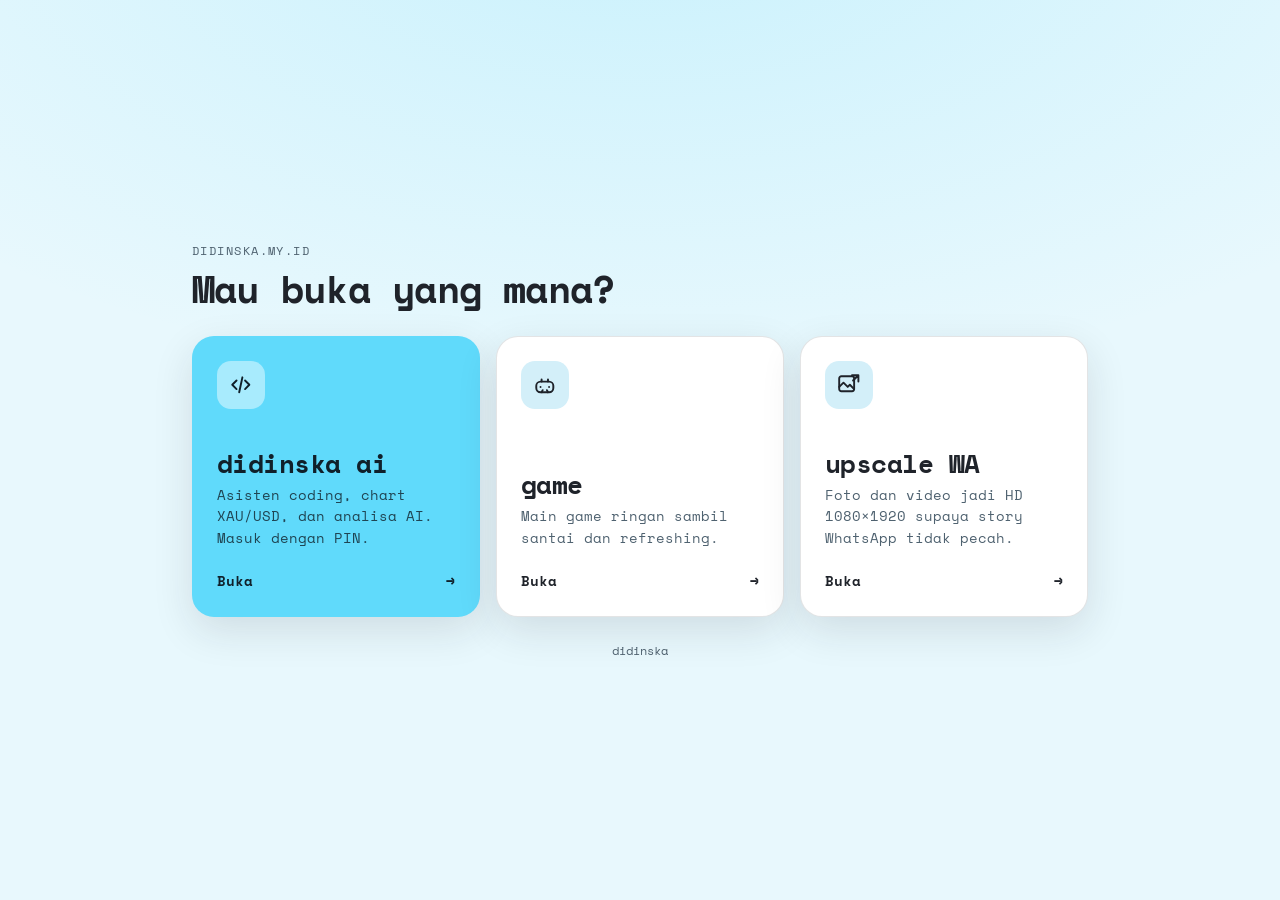
<file: docs/index.html>
<!doctype html>
<html lang="id">
<head>
<meta charset="utf-8">
<meta name="viewport" content="width=device-width, initial-scale=1, viewport-fit=cover">
<title>didinska</title>
<meta name="theme-color" content="#E8F8FD" media="(prefers-color-scheme: light)">
<meta name="theme-color" content="#1F232A" media="(prefers-color-scheme: dark)">
<style>
@font-face{font-family:'Space Mono';font-weight:400;font-style:normal;font-display:swap;src:url(fonts/space-mono-400.woff2) format('woff2')}
@font-face{font-family:'Space Mono';font-weight:700;font-style:normal;font-display:swap;src:url(fonts/space-mono-700.woff2) format('woff2')}
:root{--bg:#E8F8FD;--sf:#FFFFFF;--sf2:#D3EFF9;--bd:rgba(31,35,42,.12);--tx:#1F232A;--mu:#4F6270;--a:#60DAFB;--ac:#0A8FB0;--on:#10202A;--sh:0 14px 40px rgba(31,35,42,.12)}
@media (prefers-color-scheme:dark){:root{--bg:#1F232A;--sf:#252A32;--sf2:#2F353F;--bd:rgba(255,255,255,.1);--tx:#EEF2F6;--mu:#8B95A3;--a:#60DAFB;--ac:#60DAFB;--on:#0B1217;--sh:0 18px 48px rgba(0,0,0,.45)}}
*{box-sizing:border-box;margin:0}
html,body{min-height:100%}
body{min-height:100dvh;font:14px/1.6 'Space Mono',ui-monospace,monospace;background:var(--bg);color:var(--tx);display:grid;place-items:center;
  padding:calc(1.5rem + env(safe-area-inset-top)) calc(1.25rem + env(safe-area-inset-right)) calc(1.5rem + env(safe-area-inset-bottom)) calc(1.25rem + env(safe-area-inset-left));
  background-image:radial-gradient(60rem 30rem at 50% -10%,color-mix(in srgb,var(--a) 22%,transparent),transparent);background-repeat:no-repeat}
main{width:100%;max-width:56rem}
.top{margin-bottom:1.5rem}
.top small{color:var(--mu);letter-spacing:.12em;text-transform:uppercase;font-size:.75rem}
.top h1{font-size:clamp(1.6rem,5vw,2.4rem);line-height:1.15;margin-top:.35rem;letter-spacing:-.02em}
.grid{display:grid;grid-template-columns:repeat(auto-fit,minmax(16rem,1fr));gap:1rem}
.card{display:flex;flex-direction:column;justify-content:space-between;gap:2.5rem;min-height:15rem;padding:1.5rem;border-radius:22px;text-decoration:none;color:inherit;
  background:var(--sf);border:1px solid var(--bd);box-shadow:var(--sh);transition:transform .2s ease;
  opacity:0;animation:up .5s ease-out forwards}
.card:nth-child(2){animation-delay:.1s}
.card:nth-child(3){animation-delay:.2s}
.card.main{background:var(--a);color:var(--on);border-color:transparent}
.card:hover{transform:translateY(-4px)}
.card:active{transform:translateY(-1px)}
.card:focus-visible{outline:3px solid var(--ac);outline-offset:3px}
.ico{width:3rem;height:3rem;display:grid;place-items:center;border-radius:14px;background:var(--sf2)}
.card.main .ico{background:rgba(255,255,255,.45)}
.ico svg{width:1.6rem;height:1.6rem;stroke:currentColor;fill:none;stroke-width:1.8;stroke-linecap:round;stroke-linejoin:round}
.card h2{font-size:1.6rem;line-height:1.1;letter-spacing:-.02em}
.card p{margin-top:.5rem;font-size:.85rem;color:var(--mu)}
.card.main p{color:inherit;opacity:.8}
.go{display:flex;align-items:center;justify-content:space-between;font-weight:700;margin-top:1.25rem}
.go span{display:inline-block;transition:transform .2s ease}
.card:hover .go span{transform:translateX(6px)}
.foot{margin-top:1.5rem;text-align:center;color:var(--mu);font-size:.75rem}
@keyframes up{from{opacity:0;transform:translateY(14px)}to{opacity:1;transform:none}}
@media (prefers-reduced-motion:reduce){.card{animation:none;opacity:1;transition:none}.go span{transition:none}}
</style>
</head>
<body>
<main>
  <div class="top">
    <small>didinska.my.id</small>
    <h1>Mau buka yang mana?</h1>
  </div>
  <div class="grid">
    <a class="card main" href="ai/">
      <div class="ico"><svg viewBox="0 0 24 24" aria-hidden="true"><path d="M8 8l-4 4 4 4M16 8l4 4-4 4M13.5 5l-3 14"/></svg></div>
      <div>
        <h2>didinska ai</h2>
        <p>Asisten coding, chart XAU/USD, dan analisa AI. Masuk dengan PIN.</p>
        <div class="go">Buka <span>→</span></div>
      </div>
    </a>
    <a class="card" href="game/">
      <div class="ico"><svg viewBox="0 0 24 24" aria-hidden="true"><path d="M8 9h8a4 4 0 0 1 4 4v2a4 4 0 0 1-4 4H8a4 4 0 0 1-4-4v-2a4 4 0 0 1 4-4Z"/><path d="M9 9V7m6 2V7M8 14h.01M16 14h.01M10 17l-1 2m5-2 1 2"/></svg></div>
      <div>
        <h2>game</h2>
        <p>Main game ringan sambil santai dan refreshing.</p>
        <div class="go">Buka <span>→</span></div>
      </div>
    </a>
    <a class="card" href="upscale/">
      <div class="ico"><svg viewBox="0 0 24 24" aria-hidden="true"><rect x="3" y="4" width="14" height="14" rx="2"/><path d="M3 14l4-4 4 4 2-2 4 4M21 3v6m0-6h-6m6 0l-5 5"/></svg></div>
      <div>
        <h2>upscale WA</h2>
        <p>Foto dan video jadi HD 1080×1920 supaya story WhatsApp tidak pecah.</p>
        <div class="go">Buka <span>→</span></div>
      </div>
    </a>
  </div>
  <p class="foot">didinska</p>
</main>
</body>
</html>
</file>
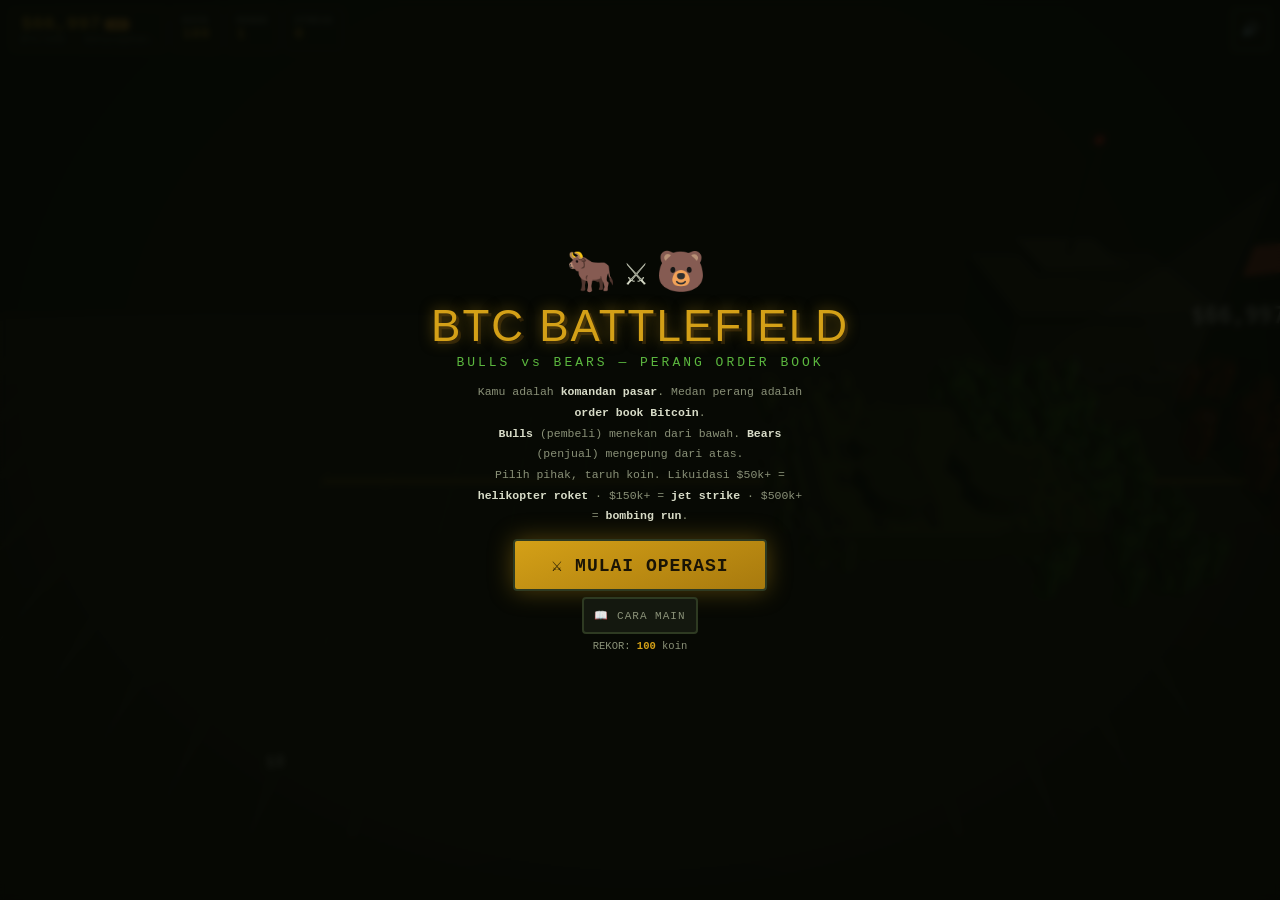
<file: docs/game/index.html>
<!DOCTYPE html>
<html lang="id">
<head>
<meta charset="UTF-8">
<meta name="viewport" content="width=device-width, initial-scale=1.0, maximum-scale=1.0, user-scalable=no">
<title>BTC BATTLEFIELD — Bulls vs Bears</title>
<style>
/* ============================================================
   BTC BATTLEFIELD — Bulls vs Bears
   Live order-book warfare · single file · Three.js local
   ============================================================ */
:root{
  --bg:#0b0d08; --panel:#14180f; --panel2:#1c2214; --line:#2e3a22;
  --bull:#5cb83f; --bull-dim:#3a6b26; --bear:#c4482f; --bear-dim:#7a2c1c;
  --amber:#d4a017; --txt:#d8dcc8; --dim:#8a9178; --live:#39ff14; --sim:#ffb02e;
}
*{box-sizing:border-box;margin:0;padding:0;-webkit-tap-highlight-color:transparent}
html,body{height:100%;overflow:hidden}
body{
  background:var(--bg);color:var(--txt);
  font-family:'Courier New',ui-monospace,monospace;
  touch-action:manipulation;user-select:none;-webkit-user-select:none;
}
.mil{font-family:'Arial Black',Impact,sans-serif;text-transform:uppercase;letter-spacing:2px}
#c{position:fixed;inset:0;width:100%;height:100%;display:block}
#vig{position:fixed;inset:0;pointer-events:none;z-index:5;
  background:radial-gradient(ellipse at 50% 42%,transparent 50%,rgba(0,0,0,.6))}
#crt{position:fixed;inset:0;pointer-events:none;z-index:6;
  background:repeating-linear-gradient(0deg,rgba(0,0,0,.09) 0 1px,transparent 1px 3px)}
.screen{position:fixed;inset:0;z-index:20;display:none;flex-direction:column;
  padding:14px;overflow-y:auto;background:rgba(6,8,4,.9);backdrop-filter:blur(3px)}
.screen.on{display:flex}
button{font-family:inherit;cursor:pointer;border:2px solid var(--line);color:var(--txt);
  background:var(--panel);border-radius:4px;padding:10px;font-size:14px;min-height:48px;
  text-transform:uppercase;letter-spacing:1px;transition:transform .06s}
button:active{transform:scale(.95)}
button:disabled{opacity:.35}

/* ─── HUD ─── */
#hud{position:fixed;top:0;left:0;right:0;z-index:10;display:flex;gap:6px;
  padding:8px 10px;align-items:stretch;pointer-events:none}
#hud > *{pointer-events:auto}
#price-box{background:rgba(10,13,7,.88);border:1px solid var(--line);border-radius:4px;
  padding:5px 10px;min-width:120px}
#price{font-size:19px;font-weight:800;color:var(--amber);line-height:1.1}
#price-sub{font-size:9px;color:var(--dim);letter-spacing:1px}
#mode{display:inline-block;font-size:8px;padding:1px 5px;border-radius:3px;margin-left:4px;vertical-align:2px;font-weight:800}
#mode.live{background:var(--live);color:#03140a}
#mode.sim{background:var(--sim);color:#241a00}
.hud-chip{background:rgba(10,13,7,.88);border:1px solid var(--line);border-radius:4px;
  padding:5px 9px;font-size:9px;display:flex;flex-direction:column;justify-content:center;letter-spacing:1px}
.hud-chip b{font-size:14px;color:var(--amber)}
#mute{margin-left:auto;width:38px;min-height:38px;padding:0;font-size:15px;background:rgba(10,13,7,.88)}

/* ─── battle info ─── */
#binfo{position:fixed;top:58px;left:50%;transform:translateX(-50%);z-index:10;width:min(92vw,420px);
  background:rgba(10,13,7,.88);border:1px solid var(--line);border-radius:4px;padding:8px 12px;display:none}
#binfo.on{display:block}
#rangebar{position:relative;height:24px;background:#0a0c06;border:1px solid var(--line);border-radius:3px;margin:6px 0 4px;overflow:hidden}
#range-fill{position:absolute;top:0;bottom:0;left:0;width:0;background:linear-gradient(90deg,rgba(196,72,47,.22),rgba(92,184,63,.22))}
#range-line{position:absolute;top:-2px;bottom:-2px;width:3px;background:var(--amber);box-shadow:0 0 8px var(--amber);left:50%}
#zone-lo{position:absolute;top:0;bottom:0;width:2px;left:0;background:var(--bear)}
#zone-hi{position:absolute;top:0;bottom:0;width:2px;right:0;background:var(--bull)}
#range-labels{display:flex;justify-content:space-between;font-size:9px;color:var(--dim)}
#range-labels b{color:var(--txt)}
#armies{display:flex;gap:8px;margin-top:6px}
.army{flex:1;font-size:9px;letter-spacing:1px}
.army .bar{height:7px;background:#0a0c06;border:1px solid var(--line);border-radius:2px;overflow:hidden;margin-top:2px}
.army .bar i{display:block;height:100%;transition:width .3s}
#army-b i{background:var(--bull)} #army-s i{background:var(--bear)}
.army span{color:var(--dim)}
#betinfo{font-size:10px;text-align:center;color:var(--dim);margin-top:5px}
#betinfo b{color:var(--amber)}

/* ─── command panel (prep) ─── */
#prep{position:fixed;left:50%;transform:translateX(-50%);bottom:12px;z-index:12;width:min(94vw,440px);
  background:rgba(12,15,9,.95);border:2px solid var(--amber);border-radius:4px;padding:12px;display:none;
  box-shadow:0 0 30px rgba(212,160,23,.18)}
#prep.on{display:block}
#prep-title{text-align:center;font-size:12px;color:var(--amber);letter-spacing:2px;margin-bottom:8px}
#prep-count{text-align:center;font-size:22px;font-weight:800;color:var(--txt);margin-bottom:8px}
#side-btns{display:grid;grid-template-columns:1fr 1fr;gap:8px;margin-bottom:8px}
#side-btns button{display:flex;flex-direction:column;align-items:center;gap:1px;padding:8px;min-height:58px}
#side-btns button small{font-size:9px;color:var(--dim);text-transform:none;letter-spacing:0}
#btn-bulls{border-color:var(--bull);background:linear-gradient(160deg,#12280f,#0a1a08)}
#btn-bulls b{color:var(--bull);font-size:16px}
#btn-bears{border-color:var(--bear);background:linear-gradient(160deg,#2a0e0a,#1a0806)}
#btn-bears b{color:var(--bear);font-size:16px}
#stake-row{display:flex;gap:6px;align-items:center;font-size:10px;color:var(--dim)}
#stake-row button{flex:1;min-height:38px;font-size:12px}
#stake-row button.sel{border-color:var(--amber);color:var(--amber);background:#241d0c}
#prep-hint{font-size:9px;color:var(--dim);text-align:center;margin-top:7px;line-height:1.5}

/* ─── radio intel feed ─── */
#feed{position:fixed;left:8px;bottom:8px;z-index:8;width:min(52vw,250px);pointer-events:none}
#feed div{font-size:9.5px;color:var(--dim);line-height:1.5;padding:2px 6px;margin-top:2px;
  background:rgba(10,13,7,.78);border-left:2px solid var(--amber);border-radius:0 4px 4px 0;
  animation:feedIn .25s}
#feed div.hot{color:var(--txt);border-left-color:var(--bear)}
@keyframes feedIn{from{opacity:0;transform:translateX(-8px)}to{opacity:1}}

/* ─── flash ─── */
#flash{position:fixed;top:32%;left:0;right:0;z-index:15;text-align:center;pointer-events:none;display:none}
#flash.on{display:block;animation:flashIn .3s}
@keyframes flashIn{from{opacity:0;transform:scale(.85)}to{opacity:1;transform:none}}
#flash-big{font-size:36px;font-weight:800;color:var(--amber);text-shadow:0 0 20px rgba(212,160,23,.5),0 3px 0 #000}
#flash-sub{font-size:13px;color:var(--txt);margin-top:6px;text-shadow:0 2px 0 #000}
body.shake #c{animation:shk .45s}
@keyframes shk{0%,100%{transform:none}20%{transform:translate(-6px,4px)}40%{transform:translate(5px,-4px)}60%{transform:translate(-4px,-3px)}80%{transform:translate(3px,2px)}}

/* ─── title ─── */
#scr-title{align-items:center;justify-content:center;text-align:center;gap:6px}
#scr-title .emojis{font-size:40px;letter-spacing:8px}
#scr-title .big{font-size:44px;line-height:1.05;color:var(--amber);
  text-shadow:0 0 14px rgba(212,160,23,.5),3px 3px 0 #2a1f08}
#scr-title .sub{color:var(--bull);letter-spacing:3px;font-size:13px}
#scr-title .story{font-size:11.5px;color:var(--dim);max-width:330px;line-height:1.8;margin:6px 0}
#scr-title .story b{color:var(--txt)}
#btn-start{background:linear-gradient(160deg,#d4a017,#a87a0e);color:#1a1405;font-weight:800;
  font-size:18px;padding:13px 36px;box-shadow:0 0 24px rgba(212,160,23,.35)}
#btn-how{font-size:11px;min-height:36px;color:var(--dim)}
.hs{font-size:10.5px;color:var(--dim)} .hs b{color:var(--amber)}

/* ─── rapor ─── */
#scr-over{align-items:center;justify-content:center;text-align:center;gap:9px}
#over-title{font-size:34px;color:var(--bear);text-shadow:0 0 16px rgba(196,72,47,.5)}
#over-sub{font-size:12px;color:var(--dim);max-width:300px;line-height:1.8}
#rapor{background:var(--panel);border:2px solid var(--line);border-radius:4px;padding:12px 15px;
  width:100%;max-width:350px;text-align:left;font-size:11.5px;line-height:1.9}
#rapor .row{display:flex;justify-content:space-between;border-bottom:1px dashed var(--line);gap:8px}
#rapor .row span:last-child{color:var(--amber);text-align:right}
#rapor .head{display:block;text-align:center;color:var(--bull);border:none;letter-spacing:2px;margin-bottom:3px;font-size:13px}
#btn-again{background:linear-gradient(160deg,#d4a017,#a87a0e);color:#1a1405;font-weight:800;font-size:16px}
#btn-home{font-size:10px;min-height:34px;color:var(--dim)}

/* ─── how modal ─── */
#how{position:fixed;inset:0;background:rgba(4,5,2,.95);z-index:40;display:none;
  align-items:center;justify-content:center;padding:18px}
#how.on{display:flex}
#how .box{background:var(--panel);border:2px solid var(--amber);border-radius:4px;padding:18px;
  max-width:390px;font-size:12px;line-height:1.9}
#how h3{color:var(--amber);margin-bottom:6px;font-size:16px}
#how .b{color:var(--bull)} #how .s{color:var(--bear)} #how .a{color:var(--amber)}

@media (max-width:430px){
  #price{font-size:16px} #price-box{min-width:102px}
  #feed{width:44vw}
  #flash-big{font-size:29px}
  #scr-title .big{font-size:34px}
}
</style>
</head>
<body>
<canvas id="c"></canvas>
<div id="vig"></div><div id="crt"></div>

<!-- HUD -->
<div id="hud">
  <div id="price-box">
    <div><span id="price">$--</span><span id="mode" class="sim">SIM</span></div>
    <div id="price-sub">BTC/USD · <span id="feed-src">menyiapkan…</span></div>
  </div>
  <div class="hud-chip">KOIN<b id="ui-bank">100</b></div>
  <div class="hud-chip">RONDE<b id="ui-round">1</b></div>
  <div class="hud-chip">STREAK<b id="ui-streak">0</b></div>
  <button id="mute">🔊</button>
</div>

<!-- battle info -->
<div id="binfo">
  <div id="rangebar">
    <div id="range-fill"></div>
    <div id="zone-lo"></div><div id="zone-hi"></div>
    <div id="range-line"></div>
  </div>
  <div id="range-labels"><span>BEARS <b id="lbl-lo">$0</b></span><span id="lbl-mid">—</span><span><b id="lbl-hi">$0</b> BULLS</span></div>
  <div id="armies">
    <div class="army" id="army-b">BULLS · <span id="pow-b">0%</span><div class="bar"><i style="width:50%"></i></div></div>
    <div class="army" id="army-s" style="text-align:right">BEARS · <span id="pow-s">0%</span><div class="bar"><i style="width:50%"></i></div></div>
  </div>
  <div id="betinfo"></div>
</div>

<!-- command panel -->
<div id="prep">
  <div id="prep-title">🎖️ MARKAS — PILIH PASUKANMU</div>
  <div id="prep-count">5</div>
  <div id="side-btns">
    <button id="btn-bulls">🐂<b>BULLS</b><small>harga TEMBUS atas · menang kalau naik</small></button>
    <button id="btn-bears">🐻<b>BEARS</b><small>harga TEMBUS bawah · menang kalau turun</small></button>
  </div>
  <div id="stake-row">
    <span style="white-space:nowrap">TARUHAN:</span>
    <button data-s="10">10%</button>
    <button data-s="25" class="sel">25%</button>
    <button data-s="50">50%</button>
  </div>
  <div id="prep-hint">Menang = taruhan ×1.9 + bonus streak · Kalah = taruhan hangus · Seri = taruhan kembali<br>Ronde selesai kalau harga keluar garis dalam 90 detik. Keyboard: A = Bulls, D = Bears</div>
</div>

<div id="feed"></div>
<div id="flash"><div id="flash-big" class="mil"></div><div id="flash-sub"></div></div>

<!-- TITLE -->
<section id="scr-title" class="screen on">
  <div class="emojis">🐂⚔️🐻</div>
  <div class="big mil">BTC BATTLEFIELD</div>
  <div class="sub">BULLS vs BEARS — PERANG ORDER BOOK</div>
  <p class="story">Kamu adalah <b>komandan pasar</b>. Medan perang adalah <b>order book Bitcoin</b>.<br>
  <b>Bulls</b> (pembeli) menekan dari bawah. <b>Bears</b> (penjual) mengepung dari atas.<br>
  Pilih pihak, taruh koin. Likuidasi $50k+ = <b>helikopter roket</b> · $150k+ = <b>jet strike</b> · $500k+ = <b>bombing run</b>.</p>
  <button id="btn-start">⚔️ MULAI OPERASI</button>
  <button id="btn-how">📖 CARA MAIN</button>
  <div class="hs">REKOR: <b id="title-hs">100</b> koin</div>
</section>

<!-- GAME OVER -->
<section id="scr-over" class="screen">
  <div id="over-title" class="mil">BANGKRUT</div>
  <div id="over-sub"></div>
  <div id="rapor"></div>
  <button id="btn-again">⚔️ OPERASI LAGI</button>
  <button id="btn-home">🏠 MARKAS</button>
</section>

<div id="how"><div class="box">
  <h3>📖 CARA MAIN — 1 menit</h3>
  1. Tiap ronde, medan membuka <span class="a">garis harga</span> (range). Kamu pilih <span class="b">BULLS</span> (harga naik) atau <span class="s">BEARS</span> (harga turun) + taruhan (10/25/50% koin).<br>
  2. Perang berlangsung <span class="a">live</span> dari data BTC nyata (order book + likuidasi Binance). Kalau feed mati, medan pindah ke mode <span class="a">SIM</span> otomatis.<br>
  3. Harga menembus garis atas = <span class="b">BULLS MENANG</span>. Tembus bawah = <span class="s">BEARS MENANG</span>. 90 detik tanpa temuus = seri.<br>
  4. Menang = taruhan <span class="a">×1.9</span> + bonus streak. Kalah = hangus.<br>
  5. Likuidasi <span class="a">$50k+</span> = helikopter roket · <span class="a">$150k+</span> = jet strike · <span class="a">$500k+</span> = bombing run (layar bergetar).<br>
  6. Koin &lt; 10 = <span class="s">BANGKRUT</span>. Raih 10.000 = <span class="a">MARSHAL</span>.
  <br><br><button id="btn-how-close" style="width:100%;background:var(--amber);color:#1a1405;font-weight:800">MENGERTI</button>
</div></div>

<script type="module">
import * as THREE from './lib/three.module.js';
"use strict";
/* ============================================================
   0. UTIL
   ============================================================ */
const $ = id => document.getElementById(id);
const rnd = Math.random, ri = (a,b) => a + Math.floor(rnd()*(b-a+1)), pick = a => a[Math.floor(rnd()*a.length)];
const clamp = (v,a,b) => Math.max(a,Math.min(b,v));
const fmt$ = n => "$" + Math.round(n).toLocaleString("en-US");
const fmtK = n => n >= 1000 ? (n/1000).toFixed(n>=10000?0:1)+"k" : String(Math.round(n*10)/10);
const store = {
  get(k){ try{ return localStorage.getItem(k); }catch(e){ return null; } },
  set(k,v){ try{ localStorage.setItem(k,v); }catch(e){} }
};
window.__errors = [];
addEventListener("error", e => window.__errors.push(String(e.message)));

/* ============================================================
   1. AUDIO — militer: ledakan, jet, heli, sirene
   ============================================================ */
const AudioFX = {
  ctx:null, muted: store.get("bf_mute")==="1", master:null,
  ensure(){
    if(!this.ctx){
      try{
        this.ctx = new (window.AudioContext||window.webkitAudioContext)();
        this.master = this.ctx.createGain(); this.master.gain.value = .5;
        this.master.connect(this.ctx.destination);
      }catch(e){}
    }
    if(this.ctx && this.ctx.state==="suspended") this.ctx.resume();
  },
  noiseBuf(){
    if(this._nb) return this._nb;
    const len = this.ctx.sampleRate * 1.2;
    const buf = this.ctx.createBuffer(1, len, this.ctx.sampleRate);
    const ch = buf.getChannelData(0);
    for(let i=0;i<len;i++) ch[i] = rnd()*2-1;
    this._nb = buf; return buf;
  },
  noise(dur, filterFreq, v, type="lowpass", when=0){
    if(this.muted) return; this.ensure(); if(!this.ctx) return;
    const t = this.ctx.currentTime + when;
    const n = this.ctx.createBufferSource(); n.buffer = this.noiseBuf(); n.loop = true;
    const f = this.ctx.createBiquadFilter(); f.type = type; f.frequency.value = filterFreq;
    const g = this.ctx.createGain();
    g.gain.setValueAtTime(v, t); g.gain.exponentialRampToValueAtTime(.0001, t+dur);
    n.connect(f); f.connect(g); g.connect(this.master);
    n.start(t); n.stop(t+dur);
  },
  tone(f, d, type, v, when, f2){
    if(this.muted) return; this.ensure(); if(!this.ctx) return;
    const t = this.ctx.currentTime + (when||0);
    const o = this.ctx.createOscillator(), g = this.ctx.createGain();
    o.type = type||"sine"; o.frequency.setValueAtTime(f,t);
    if(f2) o.frequency.exponentialRampToValueAtTime(Math.max(20,f2), t+d);
    g.gain.setValueAtTime(v||.1, t); g.gain.exponentialRampToValueAtTime(.0001, t+d);
    o.connect(g); g.connect(this.master); o.start(t); o.stop(t+d);
  },
  explosion(v=.3){ this.noise(.5, 500, v); this.tone(70,.4,"sine",v,0,30); },
  bigBoom(){ this.explosion(.45); this.tone(45,.8,"sine",.3,.05,20); },
  jet(){ this.noise(.9, 1800, .12, "bandpass"); this.tone(300,.7,"sawtooth",.05,.1,80); },
  heli(){ // chop chop chop
    if(this.muted) return; this.ensure(); if(!this.ctx) return;
    for(let i=0;i<8;i++) this.noise(.07, 700, .09, "lowpass", i*.13);
    this.tone(90, 1.0, "sine", .04, 0);
  },
  siren(){ for(let i=0;i<4;i++){ this.tone(660,.22,"square",.06,i*.44); this.tone(520,.22,"square",.06,i*.44+.22); } },
  rifle(){ this.noise(.05, 3000, .06, "highpass"); },
  blip(){ this.tone(880,.05,"square",.05); },
  click(){ this.tone(620,.04,"square",.05); },
  coin(){ this.tone(980,.06,"square",.07); this.tone(1318,.09,"square",.07,.06); },
  err(){ this.tone(233,.3,"sawtooth",.1); this.tone(185,.4,"sawtooth",.1,.15); },
  toggle(){ this.muted=!this.muted; store.set("bf_mute",this.muted?"1":"0"); $("mute").textContent=this.muted?"🔇":"🔊"; if(!this.muted){this.ensure(); this.click();} }
};

/* ============================================================
   2. DATA FEED — Binance live WS + SIM fallback
   ============================================================ */
const Feed = {
  mode:"sim", live:false, price:0, book:{bids:[],asks:[]},
  liqs:[], lastLive:0, ws:[], simT:0, simP:67000, simDrift:0,
  onLiq:null, onMode:null,
  init(){
    this.simP = 67000; this.price = 67000;
    fetch("https://api.binance.com/api/v3/ticker/price?symbol=BTCUSDT")
      .then(r=>r.json()).then(d=>{ if(d && d.price){ this.simP = +d.price; this.price = +d.price; } })
      .catch(()=>{});
    this.connectLive();
    setInterval(()=>this.watchdog(), 1000);
  },
  connectLive(){
    try{
      const mk = (url, onMsg) => {
        const w = new WebSocket(url);
        w.onmessage = e => { try{ onMsg(JSON.parse(e.data)); }catch(err){} this.lastLive = Date.now();
          if(!this.live){ this.live = true; this.mode = "live"; if(this.onMode) this.onMode("live"); } };
        w.onerror = () => {};
        w.onclose = () => { if(this.live){ this.live=false; this.mode="sim"; if(this.onMode) this.onMode("sim"); } };
        this.ws.push(w); return w;
      };
      mk("wss://stream.binance.com:9443/ws/btcusdt@depth20@100ms", d=>{
        this.book.bids = d.bids.map(x=>[+x[0],+x[1]]);
        this.book.asks = d.asks.map(x=>[+x[0],+x[1]]);
      });
      mk("wss://stream.binance.com:9443/ws/btcusdt@aggTrade", d=>{ this.price = +d.p; });
      mk("wss://fstream.binance.com/ws/!forceOrder", d=>{
        const o = d.o; if(!o) return;
        const usd = (+o.q) * (+o.p);
        this.liqs.push({ side:o.S, usd, price:+o.p, ts:Date.now() });
        if(this.onLiq) this.onLiq({ side:o.S, usd, price:+o.p });
      });
    }catch(e){ this.mode="sim"; }
  },
  watchdog(){
    if(this.live && Date.now()-this.lastLive > 6000){
      this.live=false; this.mode="sim"; if(this.onMode) this.onMode("sim");
    }
    if(!this.live){
      if(!this._rc || Date.now()-this._rc > 20000){ this._rc = Date.now(); this.ws.forEach(w=>{try{w.close()}catch(e){}}); this.ws=[]; this.connectLive(); }
    }
  },
  step(dt){
    if(this.live) return;
    this.simT += dt;
    if(rnd() < dt*0.08) this.simDrift = (rnd()-0.5)*0.0011;
    this.simP += this.simP * (this.simDrift + (rnd()-0.5)*0.00035) * dt * 8;
    this.price = this.simP;
    if(!this._bt || Date.now()-this._bt > 120){
      this._bt = Date.now();
      const p = this.simP, bids=[], asks=[];
      let q = p;
      for(let i=0;i<20;i++){ q -= p*(0.0002+rnd()*0.0006); bids.push([q, rnd()*8+0.5]); }
      q = p;
      for(let i=0;i<20;i++){ q += p*(0.0002+rnd()*0.0006); asks.push([q, rnd()*8+0.5]); }
      if(rnd()<.3) bids[ri(0,6)][1] *= ri(3,9);
      if(rnd()<.3) asks[ri(0,6)][1] *= ri(3,9);
      this.book.bids = bids; this.book.asks = asks;
    }
    if(rnd() < dt*0.22){
      const up = rnd() < .5;
      const tier = rnd();
      const usd = tier<.7 ? ri(8,45)*1000 : tier<.93 ? ri(50,140)*1000 : ri(150,800)*1000;
      const ev = { side: up?"BUY":"SELL", usd, price: this.simP*(1+(up?1:-1)*rnd()*0.0008), ts:Date.now() };
      this.liqs.push(ev);
      if(this.onLiq) this.onLiq(ev);
    }
  },
  depthBetween(lo, hi, side){
    const arr = side==="bid" ? this.book.bids : this.book.asks;
    let s = 0;
    for(const [p,q] of arr){ if(p>=lo && p<=hi) s += q; }
    return s;
  }
};

/* ============================================================
   3. SCENE 3D — medan perang militer
   ============================================================ */
const scene = new THREE.Scene();
scene.background = new THREE.Color(0x0b0d08);
scene.fog = new THREE.Fog(0x0b0d08, 18, 44);

const camera = new THREE.PerspectiveCamera(52, innerWidth/innerHeight, .1, 100);
const renderer = new THREE.WebGLRenderer({canvas:$("c"), antialias:true});
renderer.setPixelRatio(Math.min(devicePixelRatio, 2));
renderer.setSize(innerWidth, innerHeight);

// cahaya: fajar koboi perang
scene.add(new THREE.AmbientLight(0x5a5f4a, 1.05));
const sun = new THREE.DirectionalLight(0xd8c8a0, 1.5);
sun.position.set(6, 12, 4); scene.add(sun);
const glowB = new THREE.PointLight(0x5cb83f, .5, 14); scene.add(glowB);
const glowS = new THREE.PointLight(0xc4482f, .5, 14); scene.add(glowS);

// medan
const WORLD_HALF = 11;
const terrain = new THREE.Mesh(
  new THREE.PlaneGeometry(WORLD_HALF*2+4, 14),
  new THREE.MeshStandardMaterial({color:0x2a2e1e, roughness:1})
);
terrain.rotation.x = -Math.PI/2; terrain.position.z = 1; scene.add(terrain);
// grid taktis
const gridMat = new THREE.LineBasicMaterial({color:0x3d442c, transparent:true, opacity:.55});
for(let i=-10;i<=10;i+=1){
  const g = new THREE.BufferGeometry().setFromPoints([new THREE.Vector3(i,0.02,-4), new THREE.Vector3(i,0.02,6)]);
  scene.add(new THREE.Line(g, gridMat));
}
// garis depan
const front = new THREE.Mesh(new THREE.PlaneGeometry(WORLD_HALF*2+4, .12),
  new THREE.MeshBasicMaterial({color:0xd4a017, transparent:true, opacity:.4}));
front.rotation.x = -Math.PI/2; front.position.set(0,.03,0); scene.add(front);
// krator statis
const craterMat = new THREE.MeshBasicMaterial({color:0x1a1c12, transparent:true, opacity:.8});
for(let i=0;i<7;i++){
  const cr = new THREE.Mesh(new THREE.CircleGeometry(.5+rnd()*.7, 12), craterMat);
  cr.rotation.x = -Math.PI/2;
  cr.position.set((rnd()-.5)*18, .015, (rnd()-.5)*7);
  scene.add(cr);
}

// ── pangkalan militer ──
function makeBase(x, color){
  const g = new THREE.Group();
  const mat = new THREE.MeshStandardMaterial({color:0x4a4f3a, roughness:.95});
  const dark = new THREE.MeshStandardMaterial({color:0x33382a, roughness:1});
  // bunker
  const bunker = new THREE.Mesh(new THREE.BoxGeometry(3.4,1.1,2.6), mat);
  bunker.position.set(x, .55, -4.6); g.add(bunker);
  const roof = new THREE.Mesh(new THREE.BoxGeometry(3.6,.25,2.8), dark);
  roof.position.set(x, 1.2, -4.6); g.add(roof);
  // kantor komando
  const hq = new THREE.Mesh(new THREE.BoxGeometry(1.6,1.5,1.6), mat);
  hq.position.set(x, .75, -5.6); g.add(hq);
  // antena + lampu kedip
  const ant = new THREE.Mesh(new THREE.CylinderGeometry(.04,.04,2.4,5), dark);
  ant.position.set(x, 2.4, -5.6); g.add(ant);
  const bulb = new THREE.Mesh(new THREE.SphereGeometry(.09,6,5),
    new THREE.MeshBasicMaterial({color:0xff3020}));
  bulb.position.set(x, 3.65, -5.6); g.add(bulb);
  g.userData.bulb = bulb;
  // karung pasir
  for(let i=0;i<8;i++){
    const sb = new THREE.Mesh(new THREE.BoxGeometry(.5,.28,.34), dark);
    sb.position.set(x-1.7+i*.48, .14, -3.1 + (i%2)*.3); g.add(sb);
  }
  // tiang bendera
  const pole = new THREE.Mesh(new THREE.CylinderGeometry(.03,.03,2.6,5), dark);
  pole.position.set(x+1.9, 1.3, -3.4); g.add(pole);
  const flag = new THREE.Mesh(new THREE.PlaneGeometry(.9,.55),
    new THREE.MeshBasicMaterial({color, side:THREE.DoubleSide}));
  flag.position.set(x+2.38, 2.25, -3.4); g.add(flag);
  g.userData.flag = flag;
  // spotlight cone
  const cone = new THREE.Mesh(new THREE.ConeGeometry(1.6, 7, 10, 1, true),
    new THREE.MeshBasicMaterial({color:0xd8c8a0, transparent:true, opacity:.05, side:THREE.DoubleSide, depthWrite:false}));
  cone.position.set(x, 1.4, -2.2); cone.rotation.x = .5; g.add(cone);
  g.userData.cone = cone;
  scene.add(g); return g;
}
const baseB = makeBase(-WORLD_HALF-1.2, 0x5cb83f);
const baseS = makeBase(WORLD_HALF+1.2, 0xc4482f);

// ── label harga ──
function makeLabel(text, color="#d8dcc8", w=256){
  const cv = document.createElement("canvas"); cv.width=w; cv.height=64;
  const cx = cv.getContext("2d");
  cx.font = "bold 30px monospace"; cx.textAlign="center"; cx.textBaseline="middle";
  cx.fillStyle = color; cx.fillText(text, w/2, 34);
  const tex = new THREE.CanvasTexture(cv);
  const sp = new THREE.Sprite(new THREE.SpriteMaterial({map:tex, transparent:true, depthTest:false}));
  sp.scale.set(2.2,.55,1); return sp;
}
const markerGroup = new THREE.Group(); scene.add(markerGroup);
const lineLabel = makeLabel("$0"); lineLabel.scale.set(2.6,.7,1); lineLabel.position.y = 2.8; scene.add(lineLabel);

// ── pasukan instanced ──
const CAP = {inf:110, tank:7, rkt:36};
// infantri: badan, kepala(helm), senapan
const infBody = new THREE.InstancedMesh(new THREE.CapsuleGeometry(.15,.4,3,6),
  new THREE.MeshStandardMaterial({roughness:.85}), CAP.inf*2);
const infHead = new THREE.InstancedMesh(new THREE.SphereGeometry(.12,6,5),
  new THREE.MeshStandardMaterial({roughness:.8}), CAP.inf*2);
const infGun  = new THREE.InstancedMesh(new THREE.BoxGeometry(.05,.62,.05),
  new THREE.MeshStandardMaterial({roughness:.6}), CAP.inf*2);
// tank: hull, turret, barrel
const tkHull = new THREE.InstancedMesh(new THREE.BoxGeometry(1.5,.42,2.4),
  new THREE.MeshStandardMaterial({roughness:.9}), CAP.tank*2);
const tkTur  = new THREE.InstancedMesh(new THREE.CylinderGeometry(.42,.48,.3,8),
  new THREE.MeshStandardMaterial({roughness:.85}), CAP.tank*2);
const tkBar  = new THREE.InstancedMesh(new THREE.BoxGeometry(.09,.09,1.5),
  new THREE.MeshStandardMaterial({roughness:.7}), CAP.tank*2);
// awak roket: badan, kepala, tabung
const rkBody = new THREE.InstancedMesh(new THREE.CapsuleGeometry(.14,.36,3,6),
  new THREE.MeshStandardMaterial({roughness:.85}), CAP.rkt*2);
const rkHead = new THREE.InstancedMesh(new THREE.SphereGeometry(.11,6,5),
  new THREE.MeshStandardMaterial({roughness:.8}), CAP.rkt*2);
const rkTube = new THREE.InstancedMesh(new THREE.CylinderGeometry(.08,.08,.8,6),
  new THREE.MeshStandardMaterial({roughness:.6}), CAP.rkt*2);
[infBody,infHead,infGun,tkHull,tkTur,tkBar,rkBody,rkHead,rkTube].forEach(m=>{
  m.instanceMatrix.setUsage(THREE.DynamicDrawUsage); scene.add(m);
});
const dummy = new THREE.Object3D();
const col = new THREE.Color();

// data unit
const units = [];
for(let t=0;t<2;t++){
  const cnt = {inf:0, tank:0, rkt:0};
  for(let k=0;k<CAP.inf;k++)  units.push({t,type:"inf", rank:cnt.inf++,  ox:rnd(),oz:rnd(),ph:rnd()*6.28});
  for(let k=0;k<CAP.tank;k++) units.push({t,type:"tank",rank:cnt.tank++, ox:rnd(),oz:rnd(),ph:rnd()*6.28});
  for(let k=0;k<CAP.rkt;k++)  units.push({t,type:"rkt", rank:cnt.rkt++,  ox:rnd(),oz:rnd(),ph:rnd()*6.28});
}

// ── proyektil: roket & bom ──
const rocketGeo = new THREE.CylinderGeometry(.05,.05,.7,5); rocketGeo.rotateX(Math.PI/2);
const rockets = [];
for(let i=0;i<24;i++){
  const m = new THREE.Mesh(rocketGeo, new THREE.MeshBasicMaterial({color:0xffcc66}));
  m.visible=false; scene.add(m); rockets.push({m, life:0, tx:0, tz:0});
}
const bombGeo = new THREE.SphereGeometry(.14,6,5);
const bombs = [];
for(let i=0;i<12;i++){
  const m = new THREE.Mesh(bombGeo, new THREE.MeshBasicMaterial({color:0x222222}));
  m.visible=false; scene.add(m); bombs.push({m, life:0, vy:0});
}

// ── partikel & shockwave & krator dinamis ──
const parts = [];
const partGeo = new THREE.BoxGeometry(.08,.08,.08);
for(let i=0;i<180;i++){
  const m = new THREE.Mesh(partGeo, new THREE.MeshBasicMaterial({color:0xff8830, transparent:true}));
  m.visible=false; scene.add(m); parts.push({m, vx:0,vy:0,vz:0, life:0});
}
const waves = [];
const waveGeo = new THREE.RingGeometry(.5,.62,20);
for(let i=0;i<8;i++){
  const m = new THREE.Mesh(waveGeo, new THREE.MeshBasicMaterial({color:0xffaa50, transparent:true, side:THREE.DoubleSide, depthWrite:false}));
  m.visible=false; scene.add(m); waves.push({m, life:0});
}
const craters = [];
const craterGeo = new THREE.CircleGeometry(.6, 12);
for(let i=0;i<20;i++){
  const m = new THREE.Mesh(craterGeo, new THREE.MeshBasicMaterial({color:0x14160e, transparent:true, opacity:.9}));
  m.rotation.x = -Math.PI/2; m.visible=false; scene.add(m); craters.push({m, life:0});
}
function crater(x,z){
  for(const c of craters){ if(!c.m.visible){ c.m.position.set(x,.02,z); c.m.visible=true; c.life=14; return; } }
}
function burst(x,z,n,color,speed=5){
  let c=0;
  for(const p of parts){ if(p.life<=0 && c<n){ c++;
    p.m.position.set(x, .6+rnd()*.6, z); p.m.material.color.set(color); p.m.visible=true;
    p.vx=(rnd()-.5)*speed; p.vy=2+rnd()*speed*.8; p.vz=(rnd()-.5)*speed; p.life=.6+rnd()*.6; } }
}
function shockwave(x,z){
  for(const w of waves){ if(w.life<=0){ w.m.position.set(x,.12,z); w.m.visible=true; w.life=.5; w.m.scale.setScalar(.4); return; } }
}

// ── kendaraan udara ──
const vehicles = [];
function makeHeli(side){
  const g = new THREE.Group();
  const mat = new THREE.MeshStandardMaterial({color: side==="bulls"?0x4a5d23:0x6e2a20, roughness:.8});
  const body = new THREE.Mesh(new THREE.BoxGeometry(1.5,.55,.55), mat); g.add(body);
  const tail = new THREE.Mesh(new THREE.BoxGeometry(.9,.16,.16), mat); tail.position.x=-1.0; g.add(tail);
  const rotor = new THREE.Mesh(new THREE.BoxGeometry(2.6,.03,.14), new THREE.MeshBasicMaterial({color:0x888888}));
  rotor.position.y = .38; g.add(rotor);
  g.userData = {rotor, type:"heli", side, state:"in", t:0, tx:0, fireT:0};
  g.position.set(side==="bulls"? -14 : 14, 3.6, -1.5);
  scene.add(g); vehicles.push(g); return g;
}
function makeJet(side){
  const g = new THREE.Group();
  const mat = new THREE.MeshStandardMaterial({color: side==="bulls"?0x5a6e2a:0x7a3020, roughness:.7, metalness:.3});
  const body = new THREE.Mesh(new THREE.ConeGeometry(.3, 2.2, 6), mat);
  body.rotation.z = Math.PI/2; g.add(body);
  const wing = new THREE.Mesh(new THREE.BoxGeometry(.5, .06, 2.0), mat); g.add(wing);
  g.userData = {type:"jet", side, state:"in", t:0, tx:0, dropped:0};
  g.position.set(side==="bulls"? -16 : 16, 5.2, -2.5);
  scene.add(g); vehicles.push(g); return g;
}
function makeBomber(side){
  const g = new THREE.Group();
  const mat = new THREE.MeshStandardMaterial({color: side==="bulls"?0x55662c:0x6a2c22, roughness:.85});
  const body = new THREE.Mesh(new THREE.BoxGeometry(2.6,.6,.7), mat); g.add(body);
  const wing = new THREE.Mesh(new THREE.BoxGeometry(.7,.08,3.4), mat); g.add(wing);
  const tailW = new THREE.Mesh(new THREE.BoxGeometry(.6,.5,.06), mat); tailW.position.x=-1.1; tailW.position.y=.3; g.add(tailW);
  g.userData = {type:"bomber", side, state:"in", t:0, tx:0, dropped:0};
  g.position.set(side==="bulls"? -17 : 17, 6.5, -3);
  scene.add(g); vehicles.push(g); return g;
}
function fireRocket(x, z, tx, tz){
  for(const r of rockets){ if(r.life<=0){
    r.m.position.set(x, 3.2, z); r.m.visible=true; r.life = .8;
    r.tx = tx; r.tz = tz; r.sx = x; r.sz = z; r.sy = 3.2;
    return;
  } }
}
function dropBomb(x, tx){
  for(const b of bombs){ if(b.life<=0){
    b.m.position.set(x, 6.2, -2.5); b.m.visible=true; b.life = 1.6; b.vy = 0; b.tx = tx;
    return;
  } }
}
function explode(x, z, big){
  burst(x, z, big?26:14, 0xff8830, big?7:5);
  burst(x, z, big?12:6, 0x555555, big?4:3);
  shockwave(x, z); crater(x, z);
  if(big){ AudioFX.bigBoom(); camShake = 1.2; }
  else { AudioFX.explosion(.22); camShake = Math.max(camShake, .5); }
}

// ── kamera ──
let camShake = 0;
function camUpdate(dt){
  const lx = priceToX(Feed.price);
  const tx = clamp(lx*0.55, -4, 4);
  camera.position.x += (tx - camera.position.x)*Math.min(1,dt*3);
  camera.position.y = 8.2; camera.position.z = 11.5;
  camShake = Math.max(0, camShake - dt*2.2);
  camera.position.x += (rnd()-.5)*camShake*.9;
  camera.position.y += (rnd()-.5)*camShake*.6;
  camera.lookAt(camera.position.x, .6, 0);
}

/* ============================================================
   4. BATTLE STATE
   ============================================================ */
const G = {
  phase:"title", round:1, bank:100, streak:0, bestBank:100,
  side:null, stakePct:25, stake:0,
  lo:0, hi:0, c:0, R:300,
  tBattle:0, prepT:0,
  stats:{win:0,lose:0,draw:0,liqs:0,bigLiq:0,bestWin:0},
  hs: parseInt(store.get("bf_hs")||"0",10) || 100,
};
let priceToX = p => 0;

function newRange(){
  G.c = Feed.price; G.R = 300;
  G.lo = G.c - G.R; G.hi = G.c + G.R;
}
function startRound(){
  newRange();
  G.phase = "prep"; G.prepT = 5; G.side = null;
  $("prep").classList.add("on"); $("binfo").classList.add("on");
  $("btn-bulls").style.opacity = 1; $("btn-bears").style.opacity = 1;
  $("betinfo").innerHTML = "Taruhan: <b>" + G.stakePct + "%</b> = " + fmtK(G.bank*G.stakePct/100) + " koin";
  say("Markas: ronde " + G.round + " — garis harga $" + G.R + " di sekitar " + fmt$(G.c) + ".");
  setHud();
}
function beginBattle(){
  G.phase = "battle"; G.tBattle = 0;
  $("prep").classList.remove("on");
  const nama = G.side==="bulls" ? "BULLS" : "BEARS";
  flash(G.side==="bulls" ? "🐂 UNTUK BULLS!" : "🐻 UNTUK BEARS!", "Kamu memimpin " + nama + ". Taruhan " + fmtK(G.stake) + " koin.");
  say("Komando: " + nama + " maju ke garis!");
  AudioFX.blip(); AudioFX.blip();
}
function endRound(winner){
  G.phase = "resolve";
  let delta = 0;
  if(winner === "draw"){
    G.stats.draw++;
    flash("🤝 GENCAAN SENJATA", "Harga enggan memihak. Taruhan kembali.");
    say("Markas: pertempuran tanpa pemenang. Pasukan kembali.");
    AudioFX.blip();
  } else if(winner === G.side){
    const mult = 1 + Math.min(G.streak,5)*.1;
    delta = G.stake * .9 * mult;
    G.bank += delta; G.streak++; G.stats.win++;
    G.stats.bestWin = Math.max(G.stats.bestWin, delta);
    flash("🏆 " + (winner==="bulls"?"BULLS MENANG!":"BEARS MENANG!"),
      "+" + fmtK(delta) + " koin (×1.9" + (mult>1? " + streak ×"+mult.toFixed(1):"") + ")");
    say(winner==="bulls" ? "Bears mundur! Garis atas tembus!" : "Bulls terdesak! Garis bawah jebol!");
    AudioFX.coin(); burst(0, 0, 20, 0xd4a017);
  } else {
    delta = -G.stake; G.bank += delta; G.streak = 0; G.stats.lose++;
    flash("💀 " + (G.side==="bulls"?"BULLS KALAH":"BEARS KALAH"),
      "-" + fmtK(G.stake) + " koin. " + pick(["Lawan menembus garis.","Pasukanmu terpencar.","Intel salah baca medan."]));
    say("Pasukanmu kocar-kacir. Koin berpindah tangan.");
    AudioFX.err();
  }
  G.bestBank = Math.max(G.bestBank, G.bank);
  setHud();
  setTimeout(()=>{
    if(G.bank < 10) return gameOver();
    G.round++; startRound();
  }, 3200);
}
function gameOver(){
  G.phase = "over";
  $("prep").classList.remove("on"); $("binfo").classList.remove("on");
  const isRec = G.bestBank > G.hs;
  if(isRec){ G.hs = Math.floor(G.bestBank); store.set("bf_hs", String(G.hs)); }
  const rank = G.bestBank >= 10000 ? "MARSHAL 👏" : G.bestBank >= 2000 ? "JENDERAL 🎖️" :
               G.bestBank >= 500 ? "KOLONEL ⚔️" : G.bestBank >= 100 ? "KAPTEN 🪙" : "REKRUT 🧺";
  $("over-title").textContent = "BANGKRUT";
  $("over-sub").textContent = pick([
    "Koin terakhir habis buya gas… eh, buat amunisi.",
    "Bangkrut bukan akhir. Cuma jeda sebelum rugi lagi.",
    "Markas mengunci pintunya. Koinmu jadi kenangan.",
  ]) + " Pangkat akhir: " + rank;
  const s = G.stats;
  $("rapor").innerHTML = `<span class="head">📋 BATTLE RAPOR</span>` +
    row("Pangkat", rank) + row("Ronde bertahan", G.round) +
    row("Menang / Kalah / Seri", s.win + " / " + s.lose + " / " + s.draw) +
    row("Koin puncak", fmtK(G.bestBank)) +
    row("Menang terbaik", "+" + fmtK(s.bestWin)) +
    row("Likuidasi disaksikan", s.liqs + (s.bigLiq? " ("+s.bigLiq+" besar)":"")) +
    row("Rekor", fmtK(G.hs) + (isRec ? ' <span style="color:var(--amber)">★ BARU</span>' : ""));
  $("scr-over").classList.add("on");
  AudioFX.err();
  function row(k,v){ return `<div class="row"><span>${k}</span><span>${v}</span></div>`; }
}

/* ============================================================
   5. UI — radio intel
   ============================================================ */
function setHud(){
  $("ui-bank").textContent = fmtK(G.bank);
  $("ui-round").textContent = G.round;
  $("ui-streak").textContent = G.streak;
  $("title-hs").textContent = fmtK(G.hs);
}
function say(t){
  const f = $("feed"); const d = document.createElement("div");
  d.textContent = "📻 " + t; f.prepend(d);
  while(f.children.length > 7) f.lastChild.remove();
}
function flash(big, sub){
  $("flash-big").textContent = big; $("flash-sub").textContent = sub || "";
  $("flash").classList.add("on");
  clearTimeout(flash._t); flash._t = setTimeout(()=>$("flash").classList.remove("on"), 2200);
}
Feed.onMode = m => {
  const el = $("mode");
  el.textContent = m === "live" ? "LIVE" : "SIM";
  el.className = m;
  $("feed-src").textContent = m === "live" ? "Binance spot" : "medan simulasi";
  say(m === "live" ? "Radio: aliran data nyata tersambung — Binance." : "Radio: feed terputus — medan beralih ke simulasi.");
};
const hitFlash = {bulls:0, bears:0};
Feed.onLiq = ev => {
  G.stats.liqs++;
  // SELL = long likuidasi → Bulls kena; BUY = short likuidasi → Bears kena
  const victim = ev.side === "SELL" ? "bulls" : "bears";
  const attacker = victim === "bulls" ? "bears" : "bulls";
  const lx = priceToX(ev.price);
  const k = ev.usd/1000;
  if(ev.usd >= 500000){
    G.stats.bigLiq++;
    camShake = 1.3;
    flash("💥 BOMBING RUN!", attacker.toUpperCase() + " bombing run — likuidasi $" + fmtK(k) + "k");
    say("BOMBING RUN! $" + fmtK(k) + "k likuidasi menghantam " + victim.toUpperCase() + ".");
    const b = makeBomber(attacker);
    b.userData.tx = lx;
    AudioFX.siren();
    hitFlash[victim] = 1.2;
  } else if(ev.usd >= 150000){
    camShake = .7;
    flash("✈️ JET STRIKE!", attacker.toUpperCase() + " jet strike — likuidasi $" + fmtK(k) + "k");
    say("Jet " + attacker.toUpperCase() + " strike posisi " + victim.toUpperCase() + " ($" + fmtK(k) + "k).");
    const j = makeJet(attacker);
    j.userData.tx = lx;
    AudioFX.jet();
    hitFlash[victim] = .8;
  } else if(ev.usd >= 50000){
    say("Helikopter " + attacker.toUpperCase() + " luncurkan roket ke " + victim.toUpperCase() + " ($" + fmtK(k) + "k).");
    const h = makeHeli(attacker);
    h.userData.tx = lx;
    AudioFX.heli();
    hitFlash[victim] = .5;
  } else if(ev.usd >= 10000){
    say("Intel: likuidasi $" + fmtK(k) + "k — " + victim.toUpperCase() + " terguncang.");
    hitFlash[victim] = .3;
  }
};

// ── input ──
$("btn-bulls").onclick = ()=>chooseSide("bulls");
$("btn-bears").onclick = ()=>chooseSide("bears");
function chooseSide(s){
  if(G.phase !== "prep" || G.side) return;
  G.side = s; G.stake = G.bank * G.stakePct / 100;
  AudioFX.click();
  $("btn-bulls").style.opacity = s==="bulls" ? 1 : .4;
  $("btn-bears").style.opacity = s==="bears" ? 1 : .4;
  $("betinfo").innerHTML = "Pilihan: <b>" + (s==="bulls"?"BULLS 🐂":"BEARS 🐻") + "</b> · taruhan <b>" + fmtK(G.stake) + "</b> koin";
  say(s==="bulls" ? "Kamu memimpin Bulls. Semoga harga mau naik." : "Kamu memimpin Bears. Semoga pasar mau jatuh.");
}
document.querySelectorAll("#stake-row button").forEach(b=>{
  b.onclick = ()=>{
    if(G.phase !== "prep") return;
    G.stakePct = +b.dataset.s;
    document.querySelectorAll("#stake-row button").forEach(x=>x.classList.remove("sel"));
    b.classList.add("sel"); AudioFX.click();
    if(G.side){ G.stake = G.bank * G.stakePct / 100;
      $("betinfo").innerHTML = "Pilihan: <b>" + (G.side==="bulls"?"BULLS 🐂":"BEARS 🐻") + "</b> · taruhan <b>" + fmtK(G.stake) + "</b> koin"; }
    else $("betinfo").innerHTML = "Taruhan: <b>" + G.stakePct + "%</b> = " + fmtK(G.bank*G.stakePct/100) + " koin";
  };
});
$("btn-start").onclick = startGame;
$("btn-again").onclick = startGame;
$("btn-home").onclick = ()=>{ $("scr-over").classList.remove("on"); $("scr-title").classList.add("on"); };
$("btn-how").onclick = ()=>$("how").classList.add("on");
$("btn-how-close").onclick = ()=>$("how").classList.remove("on");
$("mute").onclick = ()=>AudioFX.toggle();
addEventListener("keydown", e=>{
  if(G.phase === "prep"){
    if(e.key==="a"||e.key==="A") chooseSide("bulls");
    if(e.key==="d"||e.key==="D") chooseSide("bears");
  }
  if((e.key==="Enter"||e.key===" ") && (G.phase==="title"||G.phase==="over")) startGame();
});

function startGame(){
  AudioFX.ensure(); AudioFX.click();
  G.bank = 100; G.round = 1; G.streak = 0; G.bestBank = 100;
  G.stats = {win:0,lose:0,draw:0,liqs:0,bigLiq:0,bestWin:0};
  $("scr-title").classList.remove("on"); $("scr-over").classList.remove("on");
  startRound();
}

/* ============================================================
   6. RENDER LOOP
   ============================================================ */
const clock = new THREE.Clock();
function frame(){
  requestAnimationFrame(frame);
  const dt = Math.min(clock.getDelta(), .05);
  Feed.step(dt);
  camUpdate(dt);

  priceToX = p => clamp((p - G.c) / G.R * 10, -WORLD_HALF-1, WORLD_HALF+1);
  const lx = priceToX(Feed.price);

  $("price").textContent = fmt$(Feed.price);

  // battle info bar
  if(G.phase === "battle" || G.phase === "resolve"){
    const pct = clamp((Feed.price - G.lo)/(G.hi - G.lo), 0, 1);
    $("range-line").style.left = (pct*100) + "%";
    $("range-fill").style.width = (pct*100) + "%";
    $("lbl-lo").textContent = fmt$(G.lo);
    $("lbl-hi").textContent = fmt$(G.hi);
    $("lbl-mid").textContent = fmt$(Feed.price);
    const bd = Feed.depthBetween(G.lo, Feed.price, "bid");
    const ad = Feed.depthBetween(Feed.price, G.hi, "ask");
    const tot = bd + ad || 1;
    $("pow-b").textContent = Math.round(bd/tot*100) + "%";
    $("pow-s").textContent = Math.round(ad/tot*100) + "%";
    $("army-b").querySelector("i").style.width = (bd/tot*100) + "%";
    $("army-s").querySelector("i").style.width = (ad/tot*100) + "%";
  }

  // garis depan
  front.position.x = lx;
  lineLabel.position.x = lx;
  if(!frame._n) frame._n = 0;
  if(frame._n++ % 10 === 0){
    if(lineLabel.material.map) lineLabel.material.map.dispose();
    const c2 = document.createElement("canvas"); c2.width=256; c2.height=64;
    const x2 = c2.getContext("2d"); x2.font="bold 30px monospace"; x2.textAlign="center"; x2.textBaseline="middle";
    x2.fillStyle = "#d8dcc8"; x2.fillText(fmt$(Feed.price), 128, 34);
    lineLabel.material.map = new THREE.CanvasTexture(c2);
    lineLabel.material.needsUpdate = true;
  }
  glowB.position.set(lx-2, 2, 0); glowS.position.set(lx+2, 2, 0);

  // marker harga
  if(!frame._mk || frame._n % 30 === 0){
    for(const sp of markerGroup.children){ if(sp.material.map) sp.material.map.dispose(); sp.material.dispose(); }
    markerGroup.clear();
    const step = 100;
    for(let p = Math.ceil(G.lo/step)*step; p <= G.hi; p += step){
      const sp = makeLabel("$" + p, "#8a9178");
      sp.position.set(priceToX(p), .1, 5.2); sp.scale.set(1.5,.4,1);
      markerGroup.add(sp);
    }
  }

  // animasi base: lampu kedip + bendera + spotlight sweep
  const tt = performance.now()/1000;
  [baseB, baseS].forEach((b, i)=>{
    b.userData.bulb.material.color.setHex(Math.sin(tt*4+i*2) > 0 ? 0xff3020 : 0x551010);
    b.userData.flag.rotation.y = Math.sin(tt*3+i)*.25;
    b.userData.cone.rotation.y = Math.sin(tt*.5+i*3)*.4;
  });

  // ── layout pasukan ──
  const bd = Feed.depthBetween(G.lo, Feed.price, "bid");
  const ad = Feed.depthBetween(Feed.price, G.hi, "ask");
  const powB = bd/(bd+ad||1), powS = 1-powB;
  hitFlash.bulls = Math.max(0, hitFlash.bulls - dt*1.5);
  hitFlash.bears = Math.max(0, hitFlash.bears - dt*1.5);
  const nInf  = [Math.round(CAP.inf *(0.25+powB*0.75)), Math.round(CAP.inf *(0.25+powS*0.75))];
  const nTank = [Math.round(CAP.tank*(0.2 +powB*0.8)),  Math.round(CAP.tank*(0.2 +powS*0.8))];
  const nRkt  = [Math.round(CAP.rkt *(0.25+powB*0.75)), Math.round(CAP.rkt *(0.25+powS*0.75))];

  let iI=0, iT=0, iR=0;
  for(const u of units){
    const team = u.t; // 0=bulls(kiri), 1=bears(kanan)
    const dir = team===0 ? -1 : 1;
    const flash = hitFlash[team===0?"bulls":"bears"];
    if(u.type === "inf"){
      if(u.rank >= nInf[team]) continue;
      const depth = .6 + u.ox*2.4;
      const x = lx + dir*(depth + flash*1.4);
      const z = (u.oz-.5)*5.5;
      const bob = Math.sin(tt*2.6+u.ph)*.035;
      dummy.position.set(x, .36+bob, z); dummy.scale.setScalar(1);
      dummy.rotation.set(0, team===0?Math.PI/2:-Math.PI/2, 0);
      dummy.updateMatrix(); infBody.setMatrixAt(iI, dummy.matrix);
      dummy.position.y += .28; dummy.updateMatrix(); infHead.setMatrixAt(iI, dummy.matrix);
      dummy.position.set(x + dir*.22, .5+bob, z+.14);
      dummy.rotation.set(0,0, team===0?.55:-.55); dummy.updateMatrix(); infGun.setMatrixAt(iI, dummy.matrix);
      col.setHex(team===0?0x5cb83f:0xc4482f); infBody.setColorAt(iI, col);
      col.setHex(team===0?0x3a6b26:0x7a2c1c); infHead.setColorAt(iI, col);
      col.setHex(0x222222); infGun.setColorAt(iI, col);
      iI++;
    } else if(u.type === "tank"){
      if(u.rank >= nTank[team]) continue;
      const depth = 3.2 + u.ox*1.6;
      const x = lx + dir*(depth + flash*2.2);
      const z = (u.oz-.5)*3.2;
      dummy.position.set(x, .5, z); dummy.scale.setScalar(1);
      dummy.rotation.set(0, team===0?Math.PI/2:-Math.PI/2, 0);
      dummy.updateMatrix(); tkHull.setMatrixAt(iT, dummy.matrix);
      dummy.position.set(x, .82, z); dummy.updateMatrix(); tkTur.setMatrixAt(iT, dummy.matrix);
      dummy.position.set(x + dir*1.05, .82, z);
      dummy.rotation.set(0,0,0); dummy.updateMatrix(); tkBar.setMatrixAt(iT, dummy.matrix);
      col.setHex(team===0?0x4a5d23:0x6e2a20); tkHull.setColorAt(iT, col);
      col.setHex(team===0?0x3a4a1c:0x5a2218); tkTur.setColorAt(iT, col);
      col.setHex(0x2a2a20); tkBar.setColorAt(iT, col);
      iT++;
    } else {
      if(u.rank >= nRkt[team]) continue;
      const depth = 4.6 + u.ox*1.6;
      const x = lx + dir*(depth + flash*1.8);
      const z = (u.oz-.5)*4.5;
      dummy.position.set(x, .34, z); dummy.scale.setScalar(.95);
      dummy.rotation.set(0, team===0?Math.PI/2:-Math.PI/2, 0);
      dummy.updateMatrix(); rkBody.setMatrixAt(iR, dummy.matrix);
      dummy.position.y += .26; dummy.updateMatrix(); rkHead.setMatrixAt(iR, dummy.matrix);
      dummy.position.set(x + dir*.15, .62, z);
      dummy.rotation.set(Math.PI/2 - (team===0?.4:-.4), 0, 0); dummy.updateMatrix(); rkTube.setMatrixAt(iR, dummy.matrix);
      col.setHex(team===0?0x6a8a3a:0xa05040); rkBody.setColorAt(iR, col);
      col.setHex(team===0?0x4a5d26:0x7a2c1c); rkHead.setColorAt(iR, col);
      col.setHex(0x3a3a2a); rkTube.setColorAt(iR, col);
      iR++;
    }
  }
  infBody.count=iI; infHead.count=iI; infGun.count=iI;
  tkHull.count=iT; tkTur.count=iT;  tkBar.count=iT;
  rkBody.count=iR; rkHead.count=iR;  rkTube.count=iR;
  [infBody,infHead,infGun,tkHull,tkTur,tkBar,rkBody,rkHead,rkTube].forEach(m=>{
    m.instanceMatrix.needsUpdate = true;
    if(m.instanceColor) m.instanceColor.needsUpdate = true;
  });

  // ── kendaraan udara ──
  for(let vi = vehicles.length-1; vi >= 0; vi--){
    const v = vehicles[vi], ud = v.userData;
    ud.t += dt;
    const dir = ud.side === "bulls" ? 1 : -1;
    if(ud.type === "heli"){
      v.position.x += dir*dt*5;
      ud.rotor.rotation.y += dt*30;
      if(ud.state === "in" && Math.abs(v.position.x - ud.tx) < 1.2){
        ud.state = "attack"; ud.fireT = 0;
      }
      if(ud.state === "attack"){
        ud.fireT -= dt;
        v.position.y = 3.4 + Math.sin(ud.t*3)*.12;
        if(ud.fireT <= 0){
          ud.fireT = .18;
          fireRocket(v.position.x, v.position.z, ud.tx + (rnd()-.5)*1.5, (rnd()-.5)*2);
        }
        if(ud.t > 3.2){ ud.state = "out"; }
      }
      if(ud.state === "out"){ v.position.y += dt*1.5; v.position.x += dir*dt*7; }
      if(v.position.y > 9 || Math.abs(v.position.x) > 18){
        scene.remove(v); vehicles.splice(vi,1);
      }
    } else if(ud.type === "jet"){
      v.position.x += dir*dt*16;
      if(ud.state === "in" && Math.abs(v.position.x - ud.tx) < 2 && ud.dropped < 2){
        ud.dropped++;
        dropBomb(v.position.x, ud.tx + (rnd()-.5)*2);
        AudioFX.explosion(.15);
      }
      if(Math.abs(v.position.x) > 18){ scene.remove(v); vehicles.splice(vi,1); }
    } else { // bomber
      v.position.x += dir*dt*6;
      if(ud.state === "in" && Math.abs(v.position.x - ud.tx) < 2.5 && ud.dropped < 3){
        ud.dropped++;
        dropBomb(v.position.x, ud.tx + (rnd()-.5)*3);
      }
      if(Math.abs(v.position.x) > 19){ scene.remove(v); vehicles.splice(vi,1); }
    }
  }

  // ── roket ──
  for(const r of rockets){
    if(r.life > 0){
      r.life -= dt;
      const k = 1 - r.life/.8;
      r.m.position.x = r.sx + (r.tx-r.sx)*k;
      r.m.position.z = r.sz + (r.tz-r.sz)*k;
      r.m.position.y = r.sy - k*k*3.4;
      r.m.lookAt(r.tx, 0, r.tz);
      if(r.life <= 0){ r.m.visible=false; explode(r.m.position.x, r.m.position.z, false); }
    }
  }
  // ── bom ──
  for(const b of bombs){
    if(b.life > 0){
      b.life -= dt; b.vy += 7*dt;
      b.m.position.y -= b.vy*dt;
      b.m.position.x += (b.tx - b.m.position.x)*dt*.8;
      if(b.m.position.y <= .2 || b.life <= 0){
        b.m.visible=false; b.life = 0;
        explode(b.m.position.x, b.m.position.z, true);
      }
    }
  }
  // ── partikel ──
  for(const p of parts){
    if(p.life > 0){
      p.life -= dt;
      p.m.position.x += p.vx*dt; p.m.position.y += p.vy*dt; p.m.position.z += p.vz*dt;
      p.vy -= 9*dt;
      p.m.material.opacity = clamp(p.life, 0, 1);
      if(p.life <= 0) p.m.visible = false;
    }
  }
  // ── shockwave ──
  for(const w of waves){
    if(w.life > 0){
      w.life -= dt;
      const k = 1 - w.life/.5;
      w.m.scale.setScalar(.4 + k*3.2);
      w.m.material.opacity = (1-k)*.8;
      if(w.life <= 0) w.m.visible = false;
    }
  }
  // ── krator memudar ──
  for(const c of craters){
    if(c.life > 0){ c.life -= dt; if(c.life <= 0) c.m.visible = false; }
  }

  // ── state machine ──
  if(G.phase === "prep"){
    G.prepT -= dt;
    $("prep-count").textContent = Math.ceil(Math.max(0,G.prepT));
    if(G.prepT <= 0){
      if(!G.side){ G.side = pick(["bulls","bears"]); G.stake = G.bank*G.stakePct/100;
        say("Komando membisu — pasukan dipilih sembarangan: " + G.side.toUpperCase()); }
      beginBattle();
    }
  } else if(G.phase === "battle"){
    G.tBattle += dt;
    if(Feed.price >= G.hi) endRound("bulls");
    else if(Feed.price <= G.lo) endRound("bears");
    else if(G.tBattle > 90) endRound("draw");
  }

  renderer.render(scene, camera);
}

addEventListener("resize", ()=>{
  camera.aspect = innerWidth/innerHeight; camera.updateProjectionMatrix();
  renderer.setSize(innerWidth, innerHeight);
});

// boot
Feed.init();
setHud();
frame();

// expose buat testing
window.__BF = {G, Feed, AudioFX, startGame, chooseSide, endRound, priceToX: p=>priceToX(p),
  renderer, scene, camera,
  counts: () => ({inf: infBody.count, tank: tkHull.count, rkt: rkBody.count, vehicles: vehicles.length})};
</script>
</body>
</html>
</file>
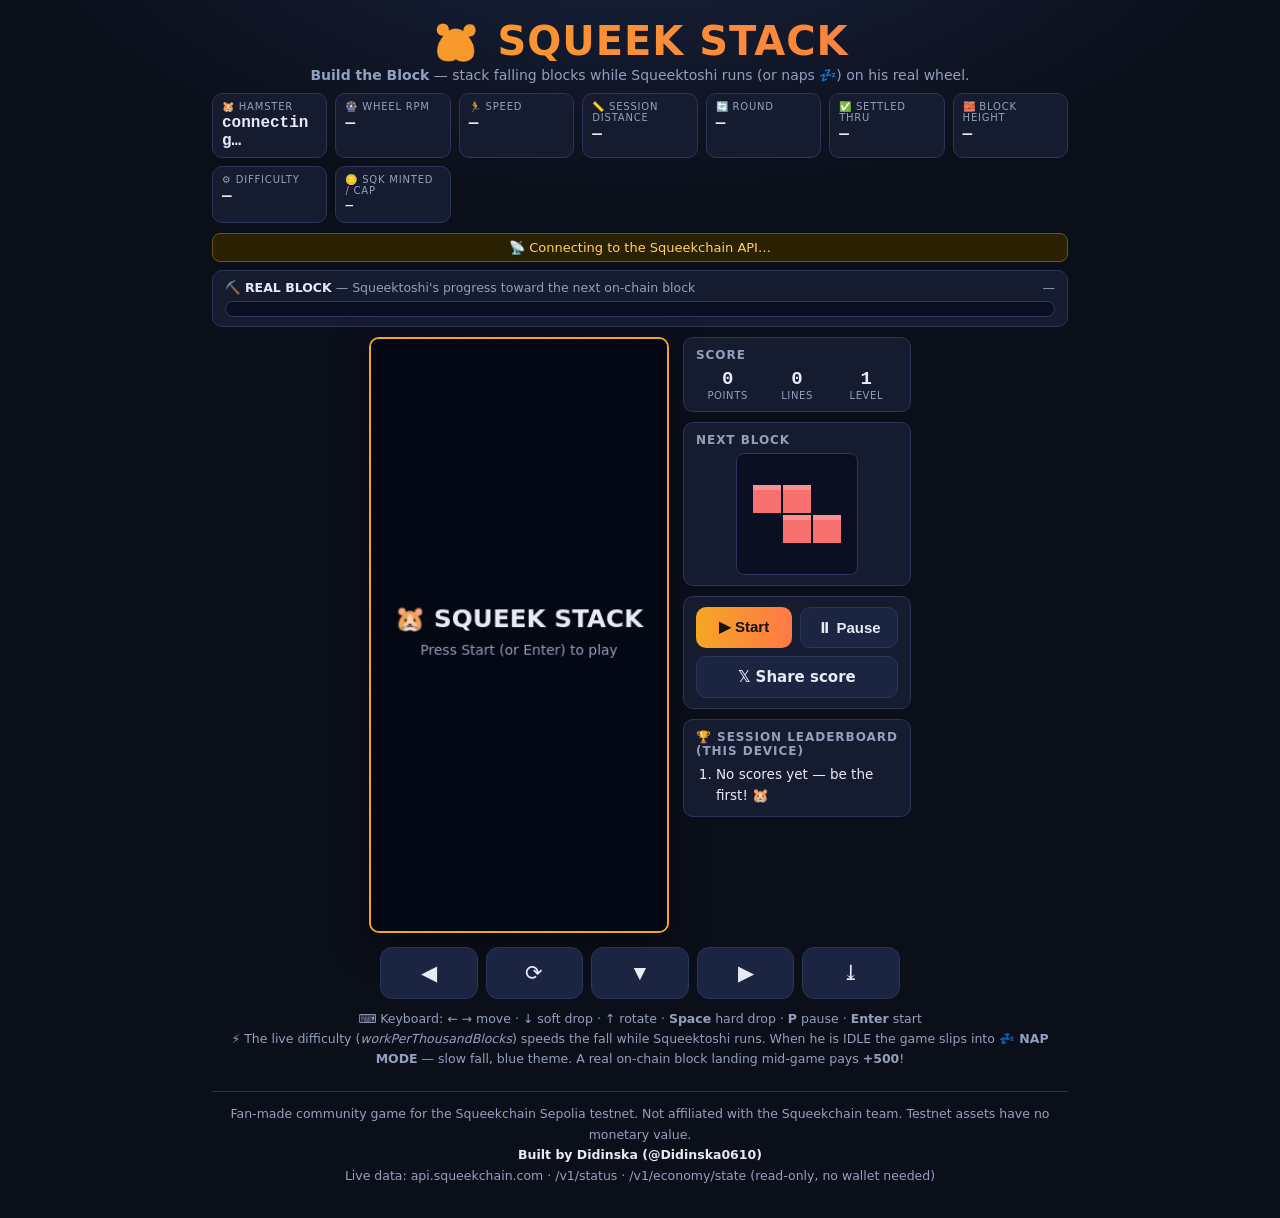
<file: docs/squeek/index.html>
<!DOCTYPE html>
<html lang="en">
<head>
<meta charset="UTF-8">
<meta name="viewport" content="width=device-width, initial-scale=1.0, maximum-scale=1.0, user-scalable=no">
<title>SQUEEK STACK: Build the Block — a Squeekchain fan game</title>
<meta name="description" content="Fan-made falling-block stacking game whose speed follows Squeektoshi the hamster's real wheel, live from the Squeekchain Sepolia testnet public API.">
<!-- SQUEEKCHAIN-VERIFY:PAGE-TAG -->
<style>
  :root{
    --bg:#0b0f1a; --panel:#151c30; --panel2:#1b2440; --line:#2a3557;
    --text:#e7ebf5; --muted:#93a0bd; --accent:#f5a623; --accent2:#ff7847;
    --good:#4ade80; --bad:#f87171;
  }
  body[data-mode="nap"]{
    --bg:#060b1d; --panel:#0d1730; --panel2:#12203f; --line:#1e3260;
    --accent:#5b8cff; --accent2:#7dd3fc;
  }
  *{box-sizing:border-box; -webkit-tap-highlight-color:transparent;}
  html,body{margin:0; padding:0;}
  body{
    background:radial-gradient(1200px 600px at 50% -10%, #1a2440 0%, var(--bg) 55%) , var(--bg);
    color:var(--text);
    font-family:"Segoe UI", system-ui, -apple-system, Roboto, Helvetica, Arial, sans-serif;
    transition:background .6s ease;
    min-height:100vh;
  }
  .wrap{max-width:880px; margin:0 auto; padding:14px 12px 30px;}
  header{text-align:center; margin:4px 0 10px;}
  h1{
    margin:0; font-size:clamp(26px, 6vw, 40px); letter-spacing:1px;
    background:linear-gradient(90deg, var(--accent), var(--accent2));
    -webkit-background-clip:text; background-clip:text; color:transparent;
  }
  .sub{color:var(--muted); font-size:14px; margin-top:2px;}
  .hud{
    display:grid; grid-template-columns:repeat(auto-fit, minmax(104px, 1fr));
    gap:8px; margin:10px 0;
  }
  .hud .cell{
    background:var(--panel); border:1px solid var(--line); border-radius:10px;
    padding:7px 9px; min-height:52px;
  }
  .hud .k{display:block; font-size:10px; letter-spacing:.08em; text-transform:uppercase; color:var(--muted);}
  .hud .v{display:block; font-size:16px; font-weight:700; font-family:ui-monospace, "SF Mono", Menlo, Consolas, monospace; margin-top:2px; word-break:break-word;}
  .hud .v.small{font-size:12.5px; line-height:1.35;}
  #apiNote{
    display:none; text-align:center; font-size:13px; color:#ffd166;
    background:#2a2103; border:1px solid #6b5510; border-radius:8px; padding:6px 8px; margin:6px 0;
  }
  body[data-mode="nap"] #apiNote{background:#0b1e3a; border-color:#274b7a; color:#9ec5ff;}
  .realblock{background:var(--panel); border:1px solid var(--line); border-radius:10px; padding:9px 12px; margin:8px 0 4px;}
  .realblock .lbl{display:flex; justify-content:space-between; font-size:12.5px; color:var(--muted); margin-bottom:6px; gap:8px; flex-wrap:wrap;}
  .realblock .lbl b{color:var(--text);}
  .bar{height:16px; background:#0a0f22; border:1px solid var(--line); border-radius:8px; overflow:hidden;}
  .bar > div{
    height:100%; width:0%;
    background:linear-gradient(90deg, var(--accent), var(--accent2));
    transition:width 1s ease;
  }
  #banner{
    display:none; text-align:center; font-weight:800; font-size:clamp(15px,4vw,20px);
    background:linear-gradient(90deg, #14532d, #166534); color:#bbf7d0;
    border:1px solid var(--good); border-radius:10px; padding:10px; margin:10px 0 2px;
    animation:pop .35s ease;
  }
  #banner.show{display:block;}
  @keyframes pop{from{transform:scale(.92); opacity:0;} to{transform:scale(1); opacity:1;}}
  .game-area{display:flex; gap:14px; justify-content:center; align-items:flex-start; flex-wrap:wrap; margin-top:10px;}
  canvas#board{
    background:#080d1c; border:2px solid var(--accent); border-radius:10px;
    width:min(76vw, 300px); height:auto; touch-action:none;
    box-shadow:0 10px 34px rgba(0,0,0,.5);
  }
  .side{width:228px; max-width:92vw; display:flex; flex-direction:column; gap:10px;}
  .card{background:var(--panel); border:1px solid var(--line); border-radius:10px; padding:10px 12px;}
  .card h3{margin:0 0 6px; font-size:12px; letter-spacing:.08em; text-transform:uppercase; color:var(--muted);}
  .stats{display:grid; grid-template-columns:1fr 1fr 1fr; gap:6px; text-align:center;}
  .stats .n{font-size:19px; font-weight:800; font-family:ui-monospace, Menlo, Consolas, monospace;}
  .stats .t{font-size:10px; color:var(--muted); text-transform:uppercase; letter-spacing:.06em;}
  canvas#next{background:#0a0f22; border:1px solid var(--line); border-radius:8px; display:block; margin:0 auto;}
  .btnrow{display:flex; gap:8px;}
  button.act, a.sharebtn{
    flex:1; appearance:none; border:1px solid var(--line); background:var(--panel2); color:var(--text);
    font-size:15px; font-weight:700; padding:11px 8px; border-radius:10px; cursor:pointer; text-align:center;
    text-decoration:none; display:inline-block;
  }
  button.act:hover, a.sharebtn:hover{border-color:var(--accent);}
  button.act.primary{background:linear-gradient(90deg, var(--accent), var(--accent2)); color:#14100a; border:none;}
  body[data-mode="nap"] button.act.primary{color:#0a1226;}
  #lbList{margin:4px 0 0; padding-left:20px; font-size:13.5px; line-height:1.55;}
  #lbList .d{color:var(--muted); font-size:11.5px;}
  .controls{
    display:grid; grid-template-columns:repeat(5, 1fr); gap:8px;
    max-width:520px; margin:14px auto 0;
  }
  .controls button{
    appearance:none; border:1px solid var(--line); background:var(--panel2); color:var(--text);
    font-size:21px; padding:13px 0; border-radius:12px; cursor:pointer; user-select:none; touch-action:none;
  }
  .controls button:active{background:var(--accent); color:#14100a;}
  .help{color:var(--muted); font-size:12.5px; text-align:center; margin-top:10px; line-height:1.6;}
  footer{
    margin-top:22px; border-top:1px solid var(--line); padding-top:12px;
    color:var(--muted); font-size:12.5px; text-align:center; line-height:1.65;
  }
  footer .credit{color:var(--text); font-weight:600;}
</style>
</head>
<body data-mode="warm">
<div class="wrap">

  <header>
    <h1>🐹 SQUEEK STACK</h1>
    <div class="sub"><b>Build the Block</b> — stack falling blocks while Squeektoshi runs (or naps 💤) on his real wheel.</div>
  </header>

  <!-- Live Squeekchain HUD (display only, read-only public API) -->
  <div class="hud">
    <div class="cell"><span class="k">🐹 Hamster</span><span class="v" id="hudStatus">connecting…</span></div>
    <div class="cell"><span class="k">🎡 Wheel RPM</span><span class="v" id="hudRpm">—</span></div>
    <div class="cell"><span class="k">🏃 Speed</span><span class="v" id="hudSpeed">—</span></div>
    <div class="cell"><span class="k">📏 Session distance</span><span class="v" id="hudDist">—</span></div>
    <div class="cell"><span class="k">🔄 Round</span><span class="v" id="hudRound">—</span></div>
    <div class="cell"><span class="k">✅ Settled thru</span><span class="v" id="hudSettled">—</span></div>
    <div class="cell"><span class="k">🧱 Block height</span><span class="v" id="hudBlock">—</span></div>
    <div class="cell"><span class="k">⚙️ Difficulty</span><span class="v" id="hudDiff">—</span></div>
    <div class="cell"><span class="k">🪙 SQK minted / cap</span><span class="v small" id="hudMinted">—</span></div>
  </div>
  <div id="apiNote"></div>

  <div class="realblock">
    <div class="lbl"><span>⛏️ <b>REAL BLOCK</b> — Squeektoshi's progress toward the next on-chain block</span><span id="realText">—</span></div>
    <div class="bar"><div id="realFill"></div></div>
  </div>

  <div id="banner"></div>

  <div class="game-area">
    <canvas id="board" width="300" height="600"></canvas>
    <div class="side">
      <div class="card">
        <h3>Score</h3>
        <div class="stats">
          <div><div class="n" id="statScore">0</div><div class="t">Points</div></div>
          <div><div class="n" id="statLines">0</div><div class="t">Lines</div></div>
          <div><div class="n" id="statLevel">1</div><div class="t">Level</div></div>
        </div>
      </div>
      <div class="card">
        <h3>Next block</h3>
        <canvas id="next" width="120" height="120"></canvas>
      </div>
      <div class="card">
        <div class="btnrow">
          <button class="act primary" id="startBtn">▶ Start</button>
          <button class="act" id="pauseBtn">⏸ Pause</button>
        </div>
        <div class="btnrow" style="margin-top:8px;">
          <a class="sharebtn" id="shareBtn" href="#" target="_blank" rel="noopener">𝕏 Share score</a>
        </div>
      </div>
      <div class="card">
        <h3>🏆 Session leaderboard (this device)</h3>
        <ol id="lbList"></ol>
      </div>
    </div>
  </div>

  <div class="controls" aria-label="Touch controls">
    <button id="btnLeft" aria-label="Move left">◀</button>
    <button id="btnRotate" aria-label="Rotate">⟳</button>
    <button id="btnDown" aria-label="Soft drop">▼</button>
    <button id="btnRight" aria-label="Move right">▶</button>
    <button id="btnDrop" aria-label="Hard drop">⤓</button>
  </div>

  <div class="help">
    ⌨️ Keyboard: ← → move · ↓ soft drop · ↑ rotate · <b>Space</b> hard drop · <b>P</b> pause · <b>Enter</b> start<br>
    ⚡ The live difficulty (<i>workPerThousandBlocks</i>) speeds the fall while Squeektoshi runs.
    When he is IDLE the game slips into <b>💤 NAP MODE</b> — slow fall, blue theme.
    A real on-chain block landing mid-game pays <b>+500</b>!
  </div>

  <footer>
    <div>Fan-made community game for the Squeekchain Sepolia testnet. Not affiliated with the Squeekchain team. Testnet assets have no monetary value.</div>
    <div class="credit">Built by Didinska (@Didinska0610)</div>
    <div>Live data: api.squeekchain.com · /v1/status · /v1/economy/state (read-only, no wallet needed)</div>
  </footer>

</div>

<script>
'use strict';
/* =========================================================
   SQUEEK STACK: Build the Block
   A fan-made falling-block game driven by live Squeekchain
   Sepolia testnet data (public, read-only API — no wallet).
   ========================================================= */

// ---------- Live Squeekchain state ----------
var API_BASE = 'https://api.squeekchain.com';
var live = {
  loaded: false,        // at least one successful poll
  statusOk: false,      // last /v1/status poll succeeded
  coreStatus: null,     // measurement.coreStatus: "RUNNING" | "IDLE" | ...
  rpm: 0,               // measurement.rpmMilli / 1000
  speedMmS: 0,          // measurement.speedMmPerSecond
  distanceMm: 0,        // measurement.distanceMm (current session)
  blockHeight: null,    // builder.anchor.blockHeight
  blockProgress: 0,     // builder.anchor.blockProgress (block-units, 1 block = 1e9)
  workPerThousandBlocks: 10000, // builder.anchor.workPerThousandBlocks (difficulty)
  settledRound: null,   // builder.anchor.settledThroughRound
  currentRound: null,   // economy: capabilities.core.currentRound
  sqkMintedBase: null,  // economy: supply.totalMintedBaseUnits (18 decimals)
  sqkCapBase: '2100000000000000000000000000' // economy: supply.capBaseUnits = 2.1B SQK
};
var lastBlockHeight = null; // for real-block bonus detection

function fmtInt(n) {
  if (n === null || n === undefined || isNaN(n)) return '—';
  return Math.round(n).toLocaleString('en-US');
}
function fmtSQK(baseUnits) {
  if (baseUnits === null || baseUnits === undefined) return '—';
  try {
    var v = BigInt(baseUnits);
    var whole = v / (10n ** 18n);
    var frac = (v % (10n ** 18n)) / (10n ** 16n); // 2 decimal places
    return whole.toLocaleString('en-US') + '.' + String(frac).padStart(2, '0');
  } catch (e) { return '—'; }
}
function mintedPct() {
  if (!live.sqkMintedBase) return null;
  try {
    var v = BigInt(live.sqkMintedBase), c = BigInt(live.sqkCapBase);
    if (c === 0n) return null;
    return (Number((v * 1000000n) / c) / 10000).toFixed(4) + '% of cap';
  } catch (e) { return null; }
}

function onNewLiveData() {
  // Mode follows the hamster: IDLE -> NAP MODE, RUNNING -> warm/run theme.
  if (live.coreStatus === 'IDLE') document.body.dataset.mode = 'nap';
  else if (live.coreStatus === 'RUNNING') document.body.dataset.mode = 'warm';
  // Real block bonus: the chain's blockHeight incremented while playing.
  if (live.blockHeight !== null) {
    if (lastBlockHeight !== null && live.blockHeight > lastBlockHeight && state === 'playing') {
      var gained = live.blockHeight - lastBlockHeight;
      score += 500 * gained;
      showBanner('🎉 REAL BLOCK #' + live.blockHeight + ' MINED BY SQUEEKTOSHI! +' + (500 * gained) + ' 🐹⛏️');
      updateStats();
    }
    lastBlockHeight = live.blockHeight;
  }
}

function updateHUD() {
  var st = document.getElementById('hudStatus');
  if (!live.loaded) st.textContent = 'connecting…';
  else if (live.coreStatus === 'RUNNING') st.textContent = '🏃 RUNNING';
  else if (live.coreStatus === 'IDLE') st.textContent = '💤 IDLE — NAP MODE';
  else st.textContent = live.coreStatus || '—';
  document.getElementById('hudRpm').textContent = live.loaded ? (Math.round(live.rpm * 10) / 10).toString() : '—';
  document.getElementById('hudSpeed').textContent = live.loaded ? fmtInt(live.speedMmS) + ' mm/s' : '—';
  document.getElementById('hudDist').textContent = live.loaded ? (live.distanceMm / 1000000).toFixed(2) + ' km' : '—';
  document.getElementById('hudRound').textContent = live.currentRound !== null ? fmtInt(live.currentRound) : '—';
  document.getElementById('hudSettled').textContent = live.settledRound !== null ? fmtInt(live.settledRound) : '—';
  document.getElementById('hudBlock').textContent = live.blockHeight !== null ? '#' + fmtInt(live.blockHeight) : '—';
  document.getElementById('hudDiff').textContent = live.loaded ? fmtInt(live.workPerThousandBlocks) + ' work/1k' : '—';
  var pct = mintedPct();
  document.getElementById('hudMinted').textContent = live.sqkMintedBase
    ? fmtSQK(live.sqkMintedBase) + ' / ' + fmtSQK(live.sqkCapBase) + (pct ? ' (' + pct + ')' : '')
    : '—';
  var frac = Math.min(1, Math.max(0, live.blockProgress / 1e9));
  document.getElementById('realFill').style.width = (frac * 100).toFixed(1) + '%';
  document.getElementById('realText').textContent = live.blockHeight !== null
    ? 'Block #' + fmtInt(live.blockHeight) + ' · ' + (frac * 100).toFixed(1) + '% to next block'
    : '—';
  var note = document.getElementById('apiNote');
  if (live.loaded && !live.statusOk) {
    note.textContent = '⚠ API unreachable — playing offline values (last good data kept, game still works)';
    note.style.display = 'block';
  } else if (!live.loaded) {
    note.textContent = '📡 Connecting to the Squeekchain API…';
    note.style.display = 'block';
  } else {
    note.style.display = 'none';
  }
}

async function pollStatus() {
  try {
    var r = await fetch(API_BASE + '/v1/status', { cache: 'no-store' });
    if (!r.ok) throw new Error('HTTP ' + r.status);
    var d = await r.json();
    var m = d.measurement || {};
    var a = (d.builder && d.builder.anchor) || {};
    if (m.coreStatus) live.coreStatus = m.coreStatus;
    if (typeof m.rpmMilli === 'number') live.rpm = m.rpmMilli / 1000;
    if (typeof m.speedMmPerSecond === 'number') live.speedMmS = m.speedMmPerSecond;
    if (typeof m.distanceMm === 'number') live.distanceMm = m.distanceMm;
    if (a.blockHeight != null) live.blockHeight = parseInt(a.blockHeight, 10);
    if (a.blockProgress != null) live.blockProgress = parseInt(a.blockProgress, 10);
    if (a.workPerThousandBlocks != null) live.workPerThousandBlocks = parseInt(a.workPerThousandBlocks, 10);
    if (a.settledThroughRound != null) live.settledRound = parseInt(a.settledThroughRound, 10);
    live.loaded = true; live.statusOk = true;
    onNewLiveData();
  } catch (e) {
    live.statusOk = false; // keep last good values; game continues offline
  }
  updateHUD();
}

async function pollEconomy() {
  try {
    var r = await fetch(API_BASE + '/v1/economy/state', { cache: 'no-store' });
    if (!r.ok) throw new Error('HTTP ' + r.status);
    var d = await r.json();
    if (d.supply) {
      if (d.supply.totalMintedBaseUnits) live.sqkMintedBase = d.supply.totalMintedBaseUnits;
      if (d.supply.capBaseUnits) live.sqkCapBase = d.supply.capBaseUnits;
    }
    var core = (d.capabilities && d.capabilities.core) || {};
    if (core.currentRound != null) live.currentRound = parseInt(core.currentRound, 10);
    else if (d.lifecycle && d.lifecycle.currentRound != null) live.currentRound = parseInt(d.lifecycle.currentRound, 10);
    if (core.blockHeight != null && live.blockHeight === null) live.blockHeight = parseInt(core.blockHeight, 10);
    live.loaded = true;
    onNewLiveData();
  } catch (e) { /* keep last good values */ }
  updateHUD();
}

// ---------- Game constants ----------
var COLS = 10, ROWS = 20, CELL = 30;
var SHAPES = {
  I: [[0,0,0,0],[1,1,1,1],[0,0,0,0],[0,0,0,0]],
  J: [[1,0,0],[1,1,1],[0,0,0]],
  L: [[0,0,1],[1,1,1],[0,0,0]],
  O: [[1,1],[1,1]],
  S: [[0,1,1],[1,1,0],[0,0,0]],
  T: [[0,1,0],[1,1,1],[0,0,0]],
  Z: [[1,1,0],[0,1,1],[0,0,0]]
};
var COLORS = { I:'#22d3ee', J:'#60a5fa', L:'#fb923c', O:'#facc15', S:'#4ade80', T:'#c084fc', Z:'#f87171' };
var TYPES = Object.keys(SHAPES);
var LINE_POINTS = [0, 100, 300, 500, 800];

// ---------- Game state ----------
var board, bag, current, nextType, score, lines, level, state, softDropping, dropCounter, lastTime;
state = 'ready'; softDropping = false; dropCounter = 0; lastTime = 0;
score = 0; lines = 0; level = 1;

var canvas = document.getElementById('board');
var ctx = canvas.getContext('2d');
var nextCanvas = document.getElementById('next');
var nctx = nextCanvas.getContext('2d');

function emptyBoard() {
  var b = [];
  for (var y = 0; y < ROWS; y++) { var row = []; for (var x = 0; x < COLS; x++) row.push(0); b.push(row); }
  return b;
}
function refillBag() {
  bag = TYPES.slice();
  for (var i = bag.length - 1; i > 0; i--) {
    var j = Math.floor(Math.random() * (i + 1));
    var t = bag[i]; bag[i] = bag[j]; bag[j] = t;
  }
}
function drawFromBag() { if (!bag || bag.length === 0) refillBag(); return bag.pop(); }

function spawnPiece(type) {
  var matrix = SHAPES[type].map(function (row) { return row.slice(); });
  return { type: type, matrix: matrix, x: Math.floor((COLS - matrix[0].length) / 2), y: 0 };
}
function collide(matrix, px, py) {
  for (var y = 0; y < matrix.length; y++) {
    for (var x = 0; x < matrix[y].length; x++) {
      if (!matrix[y][x]) continue;
      var bx = px + x, by = py + y;
      if (bx < 0 || bx >= COLS || by >= ROWS) return true;
      if (by >= 0 && board[by][bx]) return true;
    }
  }
  return false;
}
function mergePiece() {
  for (var y = 0; y < current.matrix.length; y++) {
    for (var x = 0; x < current.matrix[y].length; x++) {
      if (!current.matrix[y][x]) continue;
      var by = current.y + y, bx = current.x + x;
      if (by >= 0 && by < ROWS && bx >= 0 && bx < COLS) board[by][bx] = current.type;
    }
  }
}
function clearLines() {
  var cleared = 0;
  for (var y = ROWS - 1; y >= 0; y--) {
    var full = true;
    for (var x = 0; x < COLS; x++) if (!board[y][x]) { full = false; break; }
    if (full) { board.splice(y, 1); var row = []; for (var i = 0; i < COLS; i++) row.push(0); board.unshift(row); cleared++; y++; }
  }
  if (cleared > 0) {
    score += LINE_POINTS[cleared] * level;
    lines += cleared;
    level = Math.floor(lines / 10) + 1;
    updateStats();
  }
}
function lockPiece() {
  mergePiece();
  clearLines();
  current = spawnPiece(nextType);
  nextType = drawFromBag();
  drawNext();
  if (collide(current.matrix, current.x, current.y)) gameOver();
}
function stepDown() {
  if (!collide(current.matrix, current.x, current.y + 1)) {
    current.y++;
    if (softDropping) { score += 1; updateStats(); }
  } else {
    lockPiece();
  }
}
function move(dx) {
  if (state !== 'playing' || !current) return;
  if (!collide(current.matrix, current.x + dx, current.y)) current.x += dx;
}
function rotate() {
  if (state !== 'playing' || !current) return;
  var m = current.matrix, N = m.length, rot = [];
  for (var x = 0; x < N; x++) { var row = []; for (var y = N - 1; y >= 0; y--) row.push(m[y][x]); rot.push(row); }
  var kicks = [0, -1, 1, -2, 2];
  for (var i = 0; i < kicks.length; i++) {
    if (!collide(rot, current.x + kicks[i], current.y)) { current.matrix = rot; current.x += kicks[i]; return; }
  }
}
function hardDrop() {
  if (state !== 'playing' || !current) return;
  var dist = 0;
  while (!collide(current.matrix, current.x, current.y + 1)) { current.y++; dist++; }
  score += dist * 2;
  updateStats();
  lockPiece();
}
function ghostY() {
  var gy = current.y;
  while (!collide(current.matrix, current.x, gy + 1)) gy++;
  return gy;
}

// ---------- Falling speed: level gravity x live Squeekchain data ----------
function gravityMs() {
  var table = [800, 720, 630, 550, 470, 400, 340, 290, 240, 200, 170, 150, 130, 115, 100, 88, 76, 66, 57, 50];
  var base = table[Math.min(level - 1, table.length - 1)];
  // Difficulty factor from the chain's live workPerThousandBlocks (~9546 at launch).
  var diff = Math.min(1.8, Math.max(0.6, live.workPerThousandBlocks / 10000));
  if (live.coreStatus === 'IDLE') return base * 2.8;        // 💤 NAP MODE: slow fall
  if (live.coreStatus === 'RUNNING') return base / diff;    // 🏃 running: difficulty boosts speed
  return base;
}

// ---------- Rendering ----------
function drawCell(c, x, y, color, alpha) {
  c.globalAlpha = alpha;
  c.fillStyle = color;
  c.fillRect(x * CELL + 1, y * CELL + 1, CELL - 2, CELL - 2);
  c.fillStyle = 'rgba(255,255,255,0.22)';
  c.fillRect(x * CELL + 1, y * CELL + 1, CELL - 2, 5);
  c.globalAlpha = 1;
}
function drawPiece(c, piece, atY, alpha) {
  for (var y = 0; y < piece.matrix.length; y++) {
    for (var x = 0; x < piece.matrix[y].length; x++) {
      if (!piece.matrix[y][x]) continue;
      var by = atY + y;
      if (by < 0) continue;
      drawCell(c, piece.x + x, by, COLORS[piece.type], alpha);
    }
  }
}
function overlay(text, sub) {
  ctx.fillStyle = 'rgba(4,8,20,0.78)';
  ctx.fillRect(0, 0, canvas.width, canvas.height);
  ctx.fillStyle = '#e7ebf5';
  ctx.textAlign = 'center';
  ctx.font = '800 25px "Segoe UI", system-ui, sans-serif';
  ctx.fillText(text, canvas.width / 2, canvas.height / 2 - 8);
  ctx.font = '14px "Segoe UI", system-ui, sans-serif';
  ctx.fillStyle = '#93a0bd';
  ctx.fillText(sub, canvas.width / 2, canvas.height / 2 + 20);
}
function draw() {
  ctx.clearRect(0, 0, canvas.width, canvas.height);
  // grid
  ctx.strokeStyle = 'rgba(120,140,190,0.10)';
  ctx.lineWidth = 1;
  for (var x = 1; x < COLS; x++) { ctx.beginPath(); ctx.moveTo(x * CELL, 0); ctx.lineTo(x * CELL, canvas.height); ctx.stroke(); }
  for (var y = 1; y < ROWS; y++) { ctx.beginPath(); ctx.moveTo(0, y * CELL); ctx.lineTo(canvas.width, y * CELL); ctx.stroke(); }
  if (board) {
    for (var by = 0; by < ROWS; by++)
      for (var bx = 0; bx < COLS; bx++)
        if (board[by][bx]) drawCell(ctx, bx, by, COLORS[board[by][bx]], 1);
  }
  if (current && (state === 'playing' || state === 'paused')) {
    drawPiece(ctx, current, ghostY(), 0.25); // ghost
    drawPiece(ctx, current, current.y, 1);
  }
  if (document.body.dataset.mode === 'nap' && state === 'playing') {
    ctx.fillStyle = 'rgba(40,80,200,0.10)';
    ctx.fillRect(0, 0, canvas.width, canvas.height);
    ctx.font = '26px sans-serif';
    ctx.textAlign = 'right';
    ctx.fillText('💤', canvas.width - 10, 34);
  }
  if (state === 'ready') overlay('🐹 SQUEEK STACK', 'Press Start (or Enter) to play');
  else if (state === 'paused') overlay('⏸ PAUSED', 'Press P or Pause to resume');
  else if (state === 'over') overlay('🧱 GAME OVER', 'Score: ' + score + ' — Start to play again');
}
function drawNext() {
  nctx.clearRect(0, 0, nextCanvas.width, nextCanvas.height);
  if (!nextType) return;
  var m = SHAPES[nextType];
  var minX = 99, maxX = -1, minY = 99, maxY = -1;
  for (var y = 0; y < m.length; y++) for (var x = 0; x < m[y].length; x++) if (m[y][x]) {
    if (x < minX) minX = x; if (x > maxX) maxX = x; if (y < minY) minY = y; if (y > maxY) maxY = y;
  }
  var w = (maxX - minX + 1) * CELL, h = (maxY - minY + 1) * CELL;
  var offX = (nextCanvas.width - w) / 2, offY = (nextCanvas.height - h) / 2;
  for (var yy = minY; yy <= maxY; yy++) for (var xx = minX; xx <= maxX; xx++) if (m[yy][xx]) {
    nctx.fillStyle = COLORS[nextType];
    nctx.fillRect(offX + (xx - minX) * CELL + 1, offY + (yy - minY) * CELL + 1, CELL - 2, CELL - 2);
    nctx.fillStyle = 'rgba(255,255,255,0.22)';
    nctx.fillRect(offX + (xx - minX) * CELL + 1, offY + (yy - minY) * CELL + 1, CELL - 2, 5);
  }
}

// ---------- Stats, banner, leaderboard, share ----------
function updateStats() {
  document.getElementById('statScore').textContent = score.toLocaleString('en-US');
  document.getElementById('statLines').textContent = lines;
  document.getElementById('statLevel').textContent = level;
  updateShareLink();
}
var bannerTimer = null;
function showBanner(text) {
  var b = document.getElementById('banner');
  b.textContent = text;
  b.classList.add('show');
  if (bannerTimer) clearTimeout(bannerTimer);
  bannerTimer = setTimeout(function () { b.classList.remove('show'); }, 4000);
}
var LB_KEY = 'squeekstack_leaderboard_v1';
function loadLB() {
  try { return JSON.parse(localStorage.getItem(LB_KEY)) || []; } catch (e) { return []; }
}
function saveScore() {
  if (score <= 0) return;
  var lb = loadLB();
  lb.push({ score: score, lines: lines, level: level, date: new Date().toLocaleDateString('en-CA') });
  lb.sort(function (a, b) { return b.score - a.score; });
  lb = lb.slice(0, 10);
  try { localStorage.setItem(LB_KEY, JSON.stringify(lb)); } catch (e) { /* storage unavailable */ }
  renderLB();
}
function renderLB() {
  var lb = loadLB();
  var el = document.getElementById('lbList');
  if (!lb.length) { el.innerHTML = '<li>No scores yet — be the first! 🐹</li>'; return; }
  el.innerHTML = lb.map(function (e) {
    return '<li><b>' + e.score.toLocaleString('en-US') + '</b> pts · ' + e.lines + ' lines · Lv ' + e.level + ' <span class="d">' + e.date + '</span></li>';
  }).join('');
}
function updateShareLink() {
  var text = '🐹 I scored ' + score + ' points stacking blocks in SQUEEK STACK — the fan-made game whose speed follows Squeektoshi\'s real wheel, live on @squeekchain (Sepolia testnet)! Can you beat me? 🧱🎡';
  document.getElementById('shareBtn').href = 'https://twitter.com/intent/tweet?text=' + encodeURIComponent(text);
}

// ---------- Game flow ----------
function startGame() {
  board = emptyBoard();
  refillBag();
  score = 0; lines = 0; level = 1;
  softDropping = false; dropCounter = 0;
  nextType = drawFromBag();
  current = spawnPiece(drawFromBag());
  drawNext();
  state = 'playing';
  document.getElementById('startBtn').textContent = '↻ Restart';
  updateStats();
}
function togglePause() {
  if (state === 'playing') state = 'paused';
  else if (state === 'paused') state = 'playing';
}
function gameOver() {
  state = 'over';
  saveScore();
  updateShareLink();
  showBanner('🧱 GAME OVER — final score ' + score.toLocaleString('en-US') + ' pts. Saved to the leaderboard!');
}
function loop(t) {
  requestAnimationFrame(loop);
  if (!lastTime) lastTime = t;
  var dt = t - lastTime;
  lastTime = t;
  if (state === 'playing' && current) {
    dropCounter += dt;
    var interval = softDropping ? Math.min(30, gravityMs()) : gravityMs();
    if (dropCounter >= interval) { stepDown(); dropCounter = 0; }
  }
  draw();
}

// ---------- Controls: keyboard ----------
document.addEventListener('keydown', function (e) {
  if (['ArrowLeft', 'ArrowRight', 'ArrowDown', 'ArrowUp', 'Space'].indexOf(e.code) !== -1) e.preventDefault();
  if (e.code === 'Enter' && state !== 'playing') { startGame(); return; }
  if (e.code === 'KeyP') { togglePause(); return; }
  if (state !== 'playing') return;
  switch (e.code) {
    case 'ArrowLeft': move(-1); break;
    case 'ArrowRight': move(1); break;
    case 'ArrowDown': softDropping = true; break;
    case 'ArrowUp': rotate(); break;
    case 'Space': if (!e.repeat) hardDrop(); break;
  }
});
document.addEventListener('keyup', function (e) {
  if (e.code === 'ArrowDown') softDropping = false;
});

// ---------- Controls: touch / pointer buttons ----------
function holdRepeat(id, fn, repeatable) {
  var el = document.getElementById(id);
  var delay = null, iv = null;
  function clear() { if (delay) clearTimeout(delay); if (iv) clearInterval(iv); delay = null; iv = null; }
  el.addEventListener('pointerdown', function (e) {
    e.preventDefault();
    fn();
    if (repeatable) {
      delay = setTimeout(function () { iv = setInterval(fn, 120); }, 180);
    }
  });
  ['pointerup', 'pointerleave', 'pointercancel'].forEach(function (ev) { el.addEventListener(ev, clear); });
  el.addEventListener('contextmenu', function (e) { e.preventDefault(); });
}
holdRepeat('btnLeft', function () { move(-1); }, true);
holdRepeat('btnRight', function () { move(1); }, true);
holdRepeat('btnRotate', function () { rotate(); }, false);
holdRepeat('btnDrop', function () { hardDrop(); }, false);
(function () {
  var el = document.getElementById('btnDown');
  el.addEventListener('pointerdown', function (e) { e.preventDefault(); softDropping = true; });
  ['pointerup', 'pointerleave', 'pointercancel'].forEach(function (ev) {
    el.addEventListener(ev, function () { softDropping = false; });
  });
  el.addEventListener('contextmenu', function (e) { e.preventDefault(); });
})();
document.getElementById('startBtn').addEventListener('click', startGame);
document.getElementById('pauseBtn').addEventListener('click', togglePause);

// ---------- Boot ----------
board = emptyBoard();
refillBag();
nextType = drawFromBag();
current = spawnPiece(drawFromBag());
drawNext();
renderLB();
updateStats();
updateHUD();
pollStatus();
pollEconomy();
setInterval(pollStatus, 15000);
setInterval(pollEconomy, 15000);
requestAnimationFrame(loop);
</script>
</body>
</html>
</file>
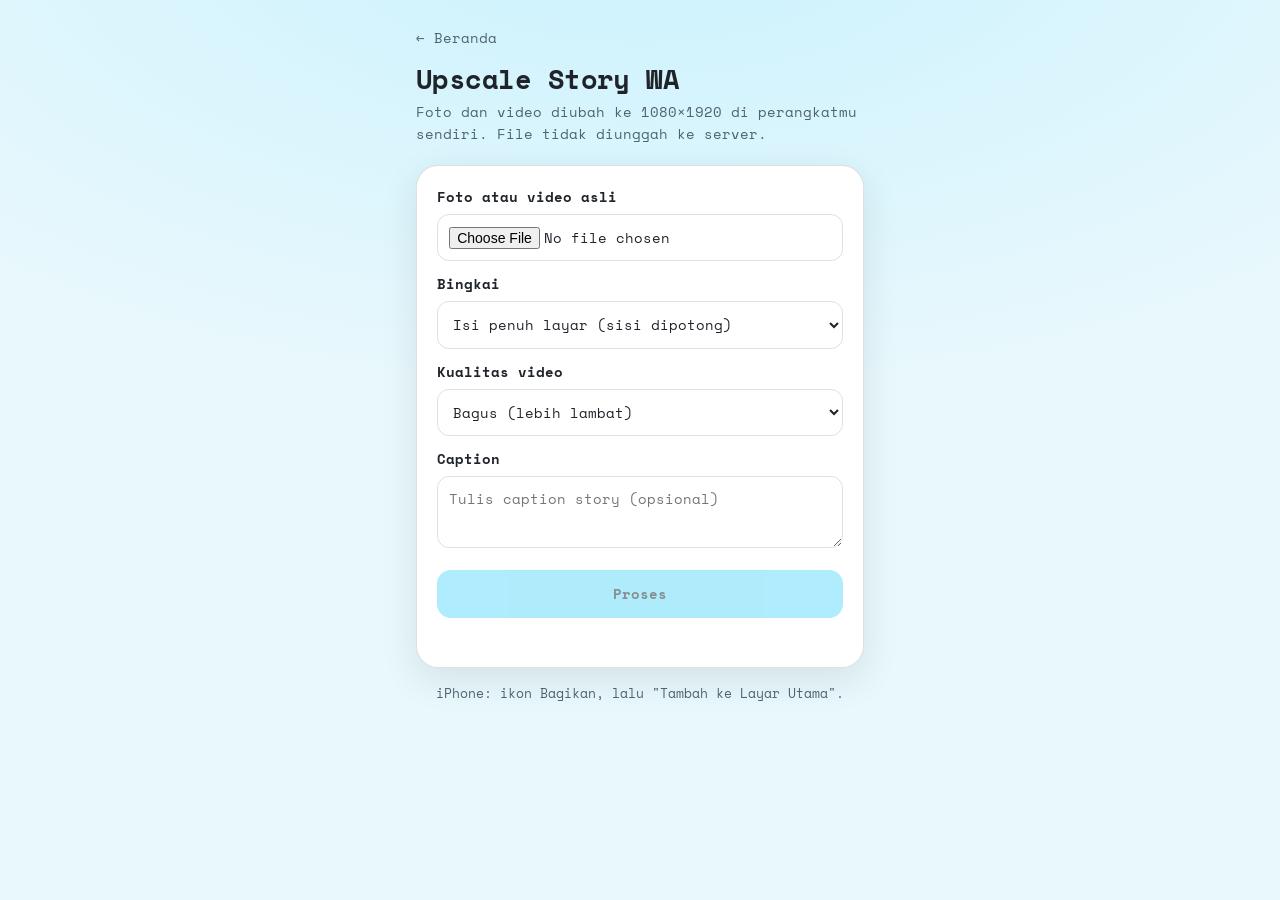
<file: docs/upscale/index.html>
<!doctype html>
<html lang="id">
<head>
<meta charset="utf-8">
<meta name="viewport" content="width=device-width, initial-scale=1">
<title>Upscale Story WA</title>
<link rel="manifest" href="manifest.webmanifest">
<meta name="theme-color" content="#E8F8FD" media="(prefers-color-scheme: light)">
<meta name="theme-color" content="#1F232A" media="(prefers-color-scheme: dark)">
<link rel="icon" href="icon-192.png">
<link rel="apple-touch-icon" href="icon-192.png">
<style>
@font-face{font-family:'Space Mono';font-weight:400;font-style:normal;font-display:swap;src:url(../fonts/space-mono-400.woff2) format('woff2')}
@font-face{font-family:'Space Mono';font-weight:700;font-style:normal;font-display:swap;src:url(../fonts/space-mono-700.woff2) format('woff2')}
:root{--bg:#E8F8FD;--panel:#FFFFFF;--ink:#1F232A;--mute:#4F6270;--line:rgba(31,35,42,.14);--acc:#60DAFB;--accink:#10202A;--ring:#0A8FB0;--sh:0 12px 36px rgba(31,35,42,.1)}
@media (prefers-color-scheme:dark){:root{--bg:#1F232A;--panel:#252A32;--ink:#EEF2F6;--mute:#8B95A3;--line:rgba(255,255,255,.12);--acc:#60DAFB;--accink:#0B1217;--ring:#60DAFB;--sh:0 16px 48px rgba(0,0,0,.4)}}
*{box-sizing:border-box}
body{margin:0;min-height:100dvh;background:var(--bg) radial-gradient(60rem 30rem at 50% -10%,color-mix(in srgb,var(--acc) 22%,transparent),transparent) no-repeat;color:var(--ink);font:14px/1.6 'Space Mono',ui-monospace,monospace}
main{max-width:30rem;margin:0 auto;padding:1.25rem 1rem 3rem}
h1{font-size:1.7rem;line-height:1.15;margin:.5rem 0 .35rem;letter-spacing:-.02em}
p.sub{margin:0 0 1.25rem;color:var(--mute)}
.card{background:var(--panel);border:1px solid var(--line);border-radius:22px;padding:1.25rem;margin-bottom:1rem;box-shadow:var(--sh)}
label{display:block;font-weight:600;margin:.75rem 0 .35rem}
label:first-child{margin-top:0}
input[type=file],select,textarea{width:100%;font:inherit;color:inherit;background:transparent;border:1px solid var(--line);border-radius:12px;padding:.7rem}
textarea{min-height:4.5rem;resize:vertical}
.chk{display:flex;gap:.5rem;align-items:center;margin-top:.75rem;font-weight:400}
.chk input{width:1.1rem;height:1.1rem}
button{font:inherit;font-weight:700;border:0;border-radius:14px;padding:.8rem 1rem;background:var(--acc);color:var(--accink);width:100%;cursor:pointer}
button.ghost{background:transparent;color:var(--ink);border:1px solid var(--line)}
button:disabled{opacity:.5;cursor:default}
button:focus-visible,input:focus-visible,select:focus-visible,textarea:focus-visible{outline:3px solid var(--ring);outline-offset:2px}
.row{display:grid;grid-template-columns:1fr 1fr;gap:.6rem;margin-top:.6rem}
.bar{height:10px;background:var(--line);border-radius:99px;overflow:hidden;margin-top:.75rem}
.bar i{display:block;height:100%;width:0;background:repeating-linear-gradient(45deg,var(--acc) 0 12px,color-mix(in srgb,var(--acc) 65%,#fff) 12px 24px);background-size:34px 34px;animation:stripe .8s linear infinite;transition:width .25s}
.stat{display:grid;grid-template-columns:1fr auto auto;gap:.9rem;font-size:.85rem;color:var(--mute);margin-top:.45rem}
.spin{display:inline-block;width:.9em;height:.9em;border:2px solid currentColor;border-right-color:transparent;border-radius:50%;animation:rot .7s linear infinite;vertical-align:-.12em;margin-right:.5rem}
#info{margin:.4rem 0 0;font-size:.85rem;color:var(--mute)}
button.busy{animation:pulse 1.4s ease-in-out infinite}
#out:not([hidden]){animation:pop .35s ease-out}
@keyframes stripe{to{background-position:34px 0}}
@keyframes rot{to{transform:rotate(360deg)}}
@keyframes pulse{50%{opacity:.65}}
@keyframes pop{from{opacity:0;transform:translateY(10px)}}
@media (prefers-reduced-motion:reduce){.bar i,.spin,button.busy,#out:not([hidden]){animation:none}}
#msg{margin:.6rem 0 0;color:var(--mute);font-size:.9rem;min-height:1.3em}
#msg.err{color:#c0392b}
#out img,#out video{width:100%;max-height:60vh;object-fit:contain;border-radius:10px;background:#000;display:block}
#pv{width:100%;max-height:38vh;border-radius:10px;background:#000;display:block}
input[type=range]{width:100%;accent-color:var(--acc)}
#tlab{margin:.4rem 0 0;font-size:.85rem;color:var(--mute)}
#install{margin-top:.2rem}
.hint{font-size:.8rem;color:var(--mute);text-align:center;margin:.8rem 0 0}
.back{display:inline-block;color:var(--mute);text-decoration:none;font-size:.9rem;padding:.4rem 0}
.back:hover{color:var(--ink)}
[hidden]{display:none!important}
</style>
</head>
<body>
<main>
<a class="back" href="../">← Beranda</a>
<h1>Upscale Story WA</h1>
<p class="sub">Foto dan video diubah ke 1080×1920 di perangkatmu sendiri. File tidak diunggah ke server.</p>

<section class="card">
  <label for="file">Foto atau video asli</label>
  <input id="file" type="file" accept="image/*,video/*">
  <p id="info"></p>

  <label for="mode">Bingkai</label>
  <select id="mode">
    <option value="cover">Isi penuh layar (sisi dipotong)</option>
    <option value="contain">Muat semua (ada bingkai hitam)</option>
  </select>

  <label for="quality">Kualitas video</label>
  <select id="quality">
    <option value="good">Bagus (lebih lambat)</option>
    <option value="fast">Cepat (file sedikit lebih kasar)</option>
  </select>

  <label for="caption">Caption</label>
  <textarea id="caption" placeholder="Tulis caption story (opsional)"></textarea>

  <label class="chk" id="aibox" hidden><input id="ai" type="checkbox"> Upscale AI untuk foto (lebih tajam, model diunduh sekali)</label>

  <div id="trimbox" hidden>
    <label for="pv">Potong video</label>
    <video id="pv" controls playsinline muted></video>
    <label for="t0">Mulai</label><input id="t0" type="range" min="0" max="1" step="0.1" value="0">
    <label for="t1">Selesai</label><input id="t1" type="range" min="0" max="1" step="0.1" value="1">
    <p id="tlab"></p>
  </div>

  <div style="margin-top:1rem"><button id="go" disabled>Proses</button></div>
  <div id="barwrap" hidden>
    <div class="bar"><i id="bar"></i></div>
    <div class="stat"><span id="stage"></span><span id="pct">0%</span><span id="time">0:00</span></div>
  </div>
  <p id="msg" role="status"></p>
</section>

<section class="card" id="out" hidden>
  <div id="preview"></div>
  <div class="row">
    <button id="share">Bagikan ke WA</button>
    <button id="save" class="ghost">Simpan file</button>
  </div>
  <div class="row" style="grid-template-columns:1fr">
    <button id="copy" class="ghost">Salin caption</button>
  </div>
</section>
<button id="install" class="ghost" hidden>Pasang sebagai aplikasi</button>
<p class="hint">iPhone: ikon Bagikan, lalu "Tambah ke Layar Utama".</p>
</main>

<script>
const $ = s => document.querySelector(s);
const CDN = 'https://cdn.jsdelivr.net/npm';
const W = 1080, H = 1920;
let ff = null, result = null, note = '', aiUpscaler = null, dur = 0;

const msg = (t, err) => { const m = $('#msg'); m.textContent = t; m.className = err ? 'err' : ''; };
const prog = p => { const v = Math.round(Math.min(1, Math.max(0, p)) * 100); $('#bar').style.width = v + '%'; $('#pct').textContent = v + '%'; };
const stage = t => { const s = $('#stage'); s.textContent = ''; const sp = document.createElement('span'); sp.className = 'spin'; s.append(sp, t); };
const fmt = ms => { const s = Math.floor(ms / 1000); return Math.floor(s / 60) + ':' + String(s % 60).padStart(2, '0'); };

$('#file').addEventListener('change', async e => {
  const f = e.target.files[0]; $('#go').disabled = !f; msg(''); $('#info').textContent = '';
  $('#trimbox').hidden = true; $('#aibox').hidden = true;
  if (!f) return;
  let w = 0, h = 0;
  try {
    if (f.type.startsWith('video/')) {
      const v = $('#pv'); v.src = URL.createObjectURL(f);
      await new Promise((ok, no) => { v.onloadedmetadata = ok; v.onerror = no; });
      w = v.videoWidth; h = v.videoHeight; setupTrim(v.duration);
    } else { $('#aibox').hidden = false; const b = await createImageBitmap(f); w = b.width; h = b.height; }
  } catch (_) {}
  let t = 'Asli: ' + (w ? w + '×' + h + ' · ' : '') + (f.size / 1048576).toFixed(1) + ' MB';
  if (w && Math.max(w, h) < 1280) t += '. Resolusi kecil: hasil lebih halus, tapi detail baru tidak muncul.';
  $('#info').textContent = t;
});

async function blobURL(url, type, onp) {
  const r = await fetch(url);
  if (!r.ok) throw new Error('Gagal mengunduh ' + url);
  const total = +r.headers.get('content-length') || 0, parts = []; let got = 0;
  const rd = r.body.getReader();
  for (;;) {
    const { done, value } = await rd.read();
    if (done) break;
    parts.push(value); got += value.length;
    if (onp && total) onp(got / total);
  }
  return URL.createObjectURL(new Blob(parts, { type }));
}

async function loadFF() {
  if (ff) return ff;
  stage('Mengunduh mesin video (sekali saja, ±30 MB)'); prog(0);
  const { FFmpeg } = await import(`${CDN}/@ffmpeg/ffmpeg@0.12.10/dist/esm/index.js`);
  const f = new FFmpeg();
  f.on('progress', ({ progress }) => prog(Math.min(1, Math.max(0, progress))));
  const base = `${CDN}/@ffmpeg/core@0.12.6/dist/esm`;
  const worker = URL.createObjectURL(new Blob(
    [`import "${CDN}/@ffmpeg/ffmpeg@0.12.10/dist/esm/worker.js";`], { type: 'text/javascript' }));
  await f.load({
    classWorkerURL: worker,
    coreURL: await blobURL(`${base}/ffmpeg-core.js`, 'text/javascript'),
    wasmURL: await blobURL(`${base}/ffmpeg-core.wasm`, 'application/wasm', prog)
  });
  ff = f;
  return f;
}

const loadScript = src => new Promise((ok, no) => {
  const el = document.createElement('script'); el.src = src; el.crossOrigin = 'anonymous';
  el.onload = ok; el.onerror = () => no(new Error('Gagal memuat ' + src)); document.head.append(el);
});

async function loadAI() {
  if (aiUpscaler) return aiUpscaler;
  stage('Mengunduh model AI (sekali saja)'); prog(0.05);
  await loadScript(`${CDN}/@tensorflow/tfjs@4.22.0/dist/tf.min.js`); prog(0.3);
  await loadScript(`${CDN}/upscaler@latest/dist/browser/umd/upscaler.min.js`); prog(0.6);
  const MV = '1.0.0-beta.12';
  const res = await fetch(`https://data.jsdelivr.com/v1/package/npm/@upscalerjs/esrgan-slim@${MV}/flat`);
  const names = (await res.json()).files.map(x => x.name);
  const file = names.find(n => /\/umd\/.*2x.*\.min\.js$/.test(n)) || names.find(n => /\/umd\/.*x2.*\.min\.js$/.test(n));
  if (!file) throw new Error('Berkas model AI tidak ditemukan');
  await loadScript(`${CDN}/@upscalerjs/esrgan-slim@${MV}${file}`); prog(0.9);
  const g = window.ESRGANSlim2x, model = g && g.default ? g.default : g;
  if (!model || !window.Upscaler) throw new Error('Model AI tidak terbaca');
  aiUpscaler = new window.Upscaler({ model });
  return aiUpscaler;
}

async function aiUp(bmp) {
  const up = await loadAI();
  stage('Upscale AI 2x (bisa lama di HP)'); prog(0);
  const k = Math.min(1, 1000 / Math.max(bmp.width, bmp.height));
  const c = document.createElement('canvas');
  c.width = Math.round(bmp.width * k); c.height = Math.round(bmp.height * k);
  c.getContext('2d').drawImage(bmp, 0, 0, c.width, c.height);
  const url = await up.upscale(c, { patchSize: 64, padding: 2, progress: p => prog(p) });
  const img = new Image(); img.src = url; await img.decode();
  return img;
}

function setupTrim(d) {
  dur = d; const a = $('#t0'), b = $('#t1');
  a.max = b.max = d.toFixed(1); a.value = 0; b.value = Math.min(d, 30).toFixed(1);
  $('#trimbox').hidden = false; tlab();
}
const tfmt = s => fmt(s * 1000) + '.' + Math.floor((s % 1) * 10);
function tlab() {
  const s = +$('#t0').value, e = +$('#t1').value, len = e - s;
  $('#tlab').textContent = `Mulai ${tfmt(s)} · Selesai ${tfmt(e)} · Durasi ${len.toFixed(1)} dtk` + (len > 30 ? ' (lebih dari 30 dtk, WA bisa memotongnya)' : '');
}
$('#t0').addEventListener('input', () => {
  const a = $('#t0'), b = $('#t1');
  if (+a.value > +b.value - 0.5) a.value = Math.max(0, +b.value - 0.5);
  $('#pv').currentTime = +a.value; tlab();
});
$('#t1').addEventListener('input', () => {
  const a = $('#t0'), b = $('#t1');
  if (+b.value < +a.value + 0.5) b.value = Math.min(dur, +a.value + 0.5);
  $('#pv').currentTime = +b.value; tlab();
});

async function doVideo(file) {
  const f = await loadFF();
  const ext = (file.name.split('.').pop() || 'mp4').toLowerCase();
  const inName = 'in.' + ext;
  const cover = $('#mode').value === 'cover';
  const fit = cover
    ? `scale=${W}:${H}:force_original_aspect_ratio=increase:flags=lanczos,crop=${W}:${H}`
    : `scale=${W}:${H}:force_original_aspect_ratio=decrease:flags=lanczos,pad=${W}:${H}:(ow-iw)/2:(oh-ih)/2:black`;
  const vf = fit + ',unsharp=5:5:0.6:5:5:0.0,setsar=1';
  stage('Memproses video (bisa beberapa menit, jangan tutup halaman)'); prog(0);
  const q = $('#quality').value === 'fast' ? { p: 'ultrafast', c: '23' } : { p: 'veryfast', c: '19' };
  await f.writeFile(inName, new Uint8Array(await file.arrayBuffer()));
  const args = [];
  if (!$('#trimbox').hidden) {
    const ts = +$('#t0').value, te = +$('#t1').value;
    args.push('-ss', String(ts), '-i', inName, '-t', String(Math.max(0.5, te - ts)));
  } else args.push('-i', inName);
  args.push('-vf', vf, '-c:v', 'libx264', '-preset', q.p, '-crf', q.c, '-r', '30',
    '-pix_fmt', 'yuv420p', '-c:a', 'aac', '-b:a', '128k', '-movflags', '+faststart', 'out.mp4');
  const code = await f.exec(args);
  if (code !== 0) throw new Error('FFmpeg gagal memproses video ini.');
  const data = await f.readFile('out.mp4');
  await f.deleteFile(inName); await f.deleteFile('out.mp4');
  return new File([data], 'story-hd.mp4', { type: 'video/mp4' });
}

async function doPhoto(file) {
  stage('Memproses foto'); prog(0);
  const bmp = await createImageBitmap(file, { imageOrientation: 'from-image' });
  const c = document.createElement('canvas'); c.width = W; c.height = H;
  const x = c.getContext('2d', { willReadFrequently: true });
  x.fillStyle = '#000'; x.fillRect(0, 0, W, H);
  x.imageSmoothingEnabled = true; x.imageSmoothingQuality = 'high';
  const cover = $('#mode').value === 'cover';
  const fitS = o => cover ? Math.max(W / o.width, H / o.height) : Math.min(W / o.width, H / o.height);
  let im = bmp;
  if ($('#ai').checked && fitS(bmp) > 1) {
    try { im = await aiUp(bmp); }
    catch (e) { console.warn(e); note = ' Upscale AI gagal dimuat, dipakai mode biasa.'; }
    stage('Memproses foto'); prog(0);
  }
  const s = fitS(im), w = im.width * s, h = im.height * s;
  x.drawImage(im, (W - w) / 2, (H - h) / 2, w, h);
  // pertajam ringan (unsharp kernel 3x3)
  const img = x.getImageData(0, 0, W, H), src = new Uint8ClampedArray(img.data), d = img.data, a = 0.3;
  for (let y0 = 1; y0 < H - 1; y0 += 120) {
    const y1 = Math.min(y0 + 120, H - 1);
    for (let y = y0; y < y1; y++) for (let i = 1; i < W - 1; i++) {
      const p = (y * W + i) * 4;
      for (let k = 0; k < 3; k++) {
        d[p + k] = (1 + 4 * a) * src[p + k] - a * (src[p - 4 + k] + src[p + 4 + k] + src[p - W * 4 + k] + src[p + W * 4 + k]);
      }
    }
    prog(y1 / H);
    await new Promise(r => setTimeout(r));
  }
  x.putImageData(img, 0, 0);
  const blob = await new Promise(r => c.toBlob(r, 'image/jpeg', 0.95));
  return new File([blob], 'story-hd.jpg', { type: 'image/jpeg' });
}

$('#go').addEventListener('click', async () => {
  const file = $('#file').files[0];
  if (!file) return;
  note = '';
  const go = $('#go'), t0 = Date.now();
  go.disabled = true; go.classList.add('busy'); go.textContent = 'Memproses...';
  $('#out').hidden = true; prog(0); $('#time').textContent = '0:00'; $('#barwrap').hidden = false; msg('');
  const tm = setInterval(() => { $('#time').textContent = fmt(Date.now() - t0); }, 500);
  try {
    result = file.type.startsWith('video/') ? await doVideo(file) : await doPhoto(file);
    const url = URL.createObjectURL(result);
    $('#preview').innerHTML = result.type.startsWith('video/')
      ? `<video src="${url}" controls playsinline></video>` : `<img src="${url}" alt="Hasil">`;
    $('#out').hidden = false;
    prog(1); $('#stage').textContent = 'Selesai';
    msg(`Selesai (${(result.size / 1048576).toFixed(1)} MB). Siap dibagikan.` + note);
  } catch (e) {
    console.error(e);
    msg('Gagal: ' + (e.message || e), true); $('#barwrap').hidden = true;
  } finally {
    clearInterval(tm); go.classList.remove('busy'); go.textContent = 'Proses'; go.disabled = false;
  }
});

if ('serviceWorker' in navigator) navigator.serviceWorker.register('sw.js').catch(() => {});
let dip = null;
addEventListener('beforeinstallprompt', e => { e.preventDefault(); dip = e; $('#install').hidden = false; });
addEventListener('appinstalled', () => { $('#install').hidden = true; });
$('#install').addEventListener('click', async () => {
  if (!dip) return; dip.prompt(); await dip.userChoice; dip = null; $('#install').hidden = true;
});

$('#share').addEventListener('click', async () => {
  if (!result) return;
  const data = { files: [result], text: $('#caption').value };
  if (navigator.canShare && navigator.canShare(data)) {
    try { await navigator.share(data); } catch (e) { if (e.name !== 'AbortError') msg('Gagal membagikan: ' + e.message, true); }
  } else {
    msg('Browser ini tidak bisa membagikan file. Pakai Simpan file, lalu kirim manual.', true);
  }
});

$('#save').addEventListener('click', () => {
  if (!result) return;
  const a = document.createElement('a');
  a.href = URL.createObjectURL(result); a.download = result.name; a.click();
});

$('#copy').addEventListener('click', async () => {
  try { await navigator.clipboard.writeText($('#caption').value); msg('Caption disalin.'); }
  catch { msg('Caption tidak bisa disalin otomatis.', true); }
});
</script>
</body>
</html>
</file>
